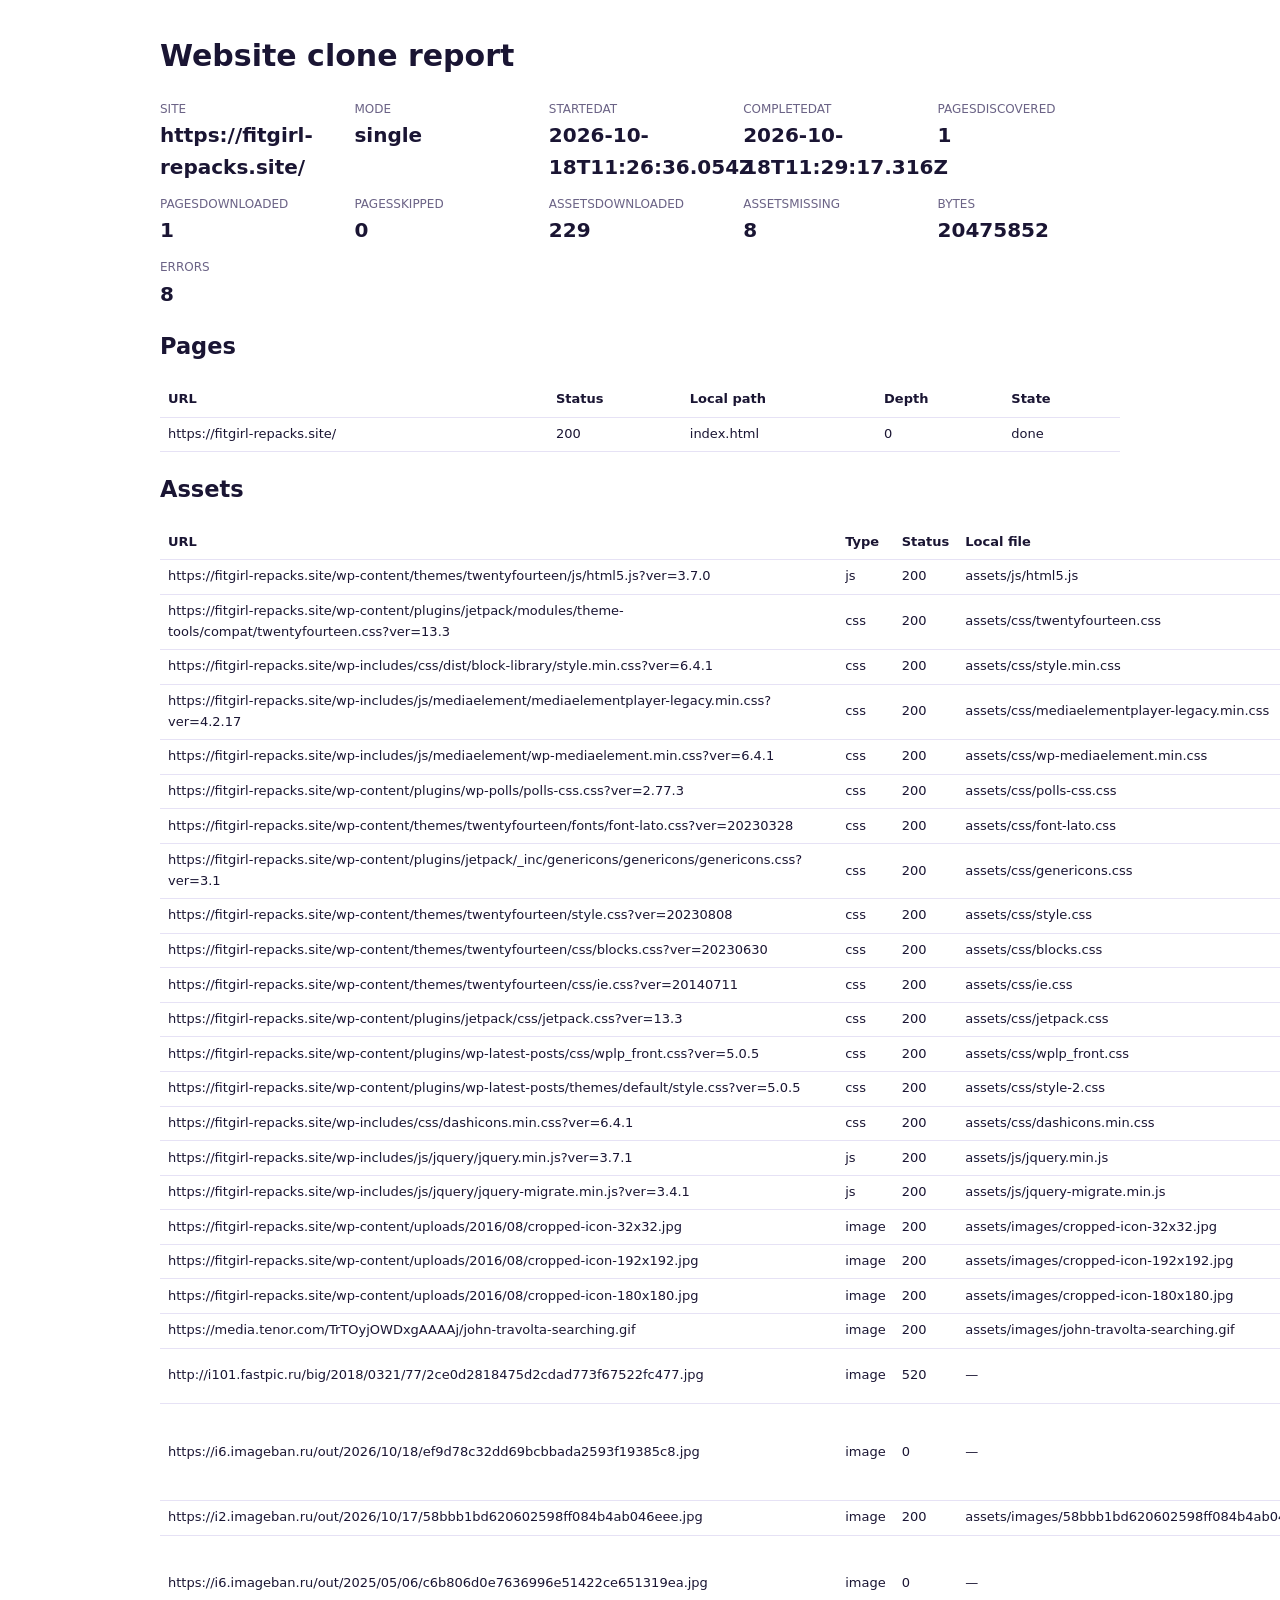
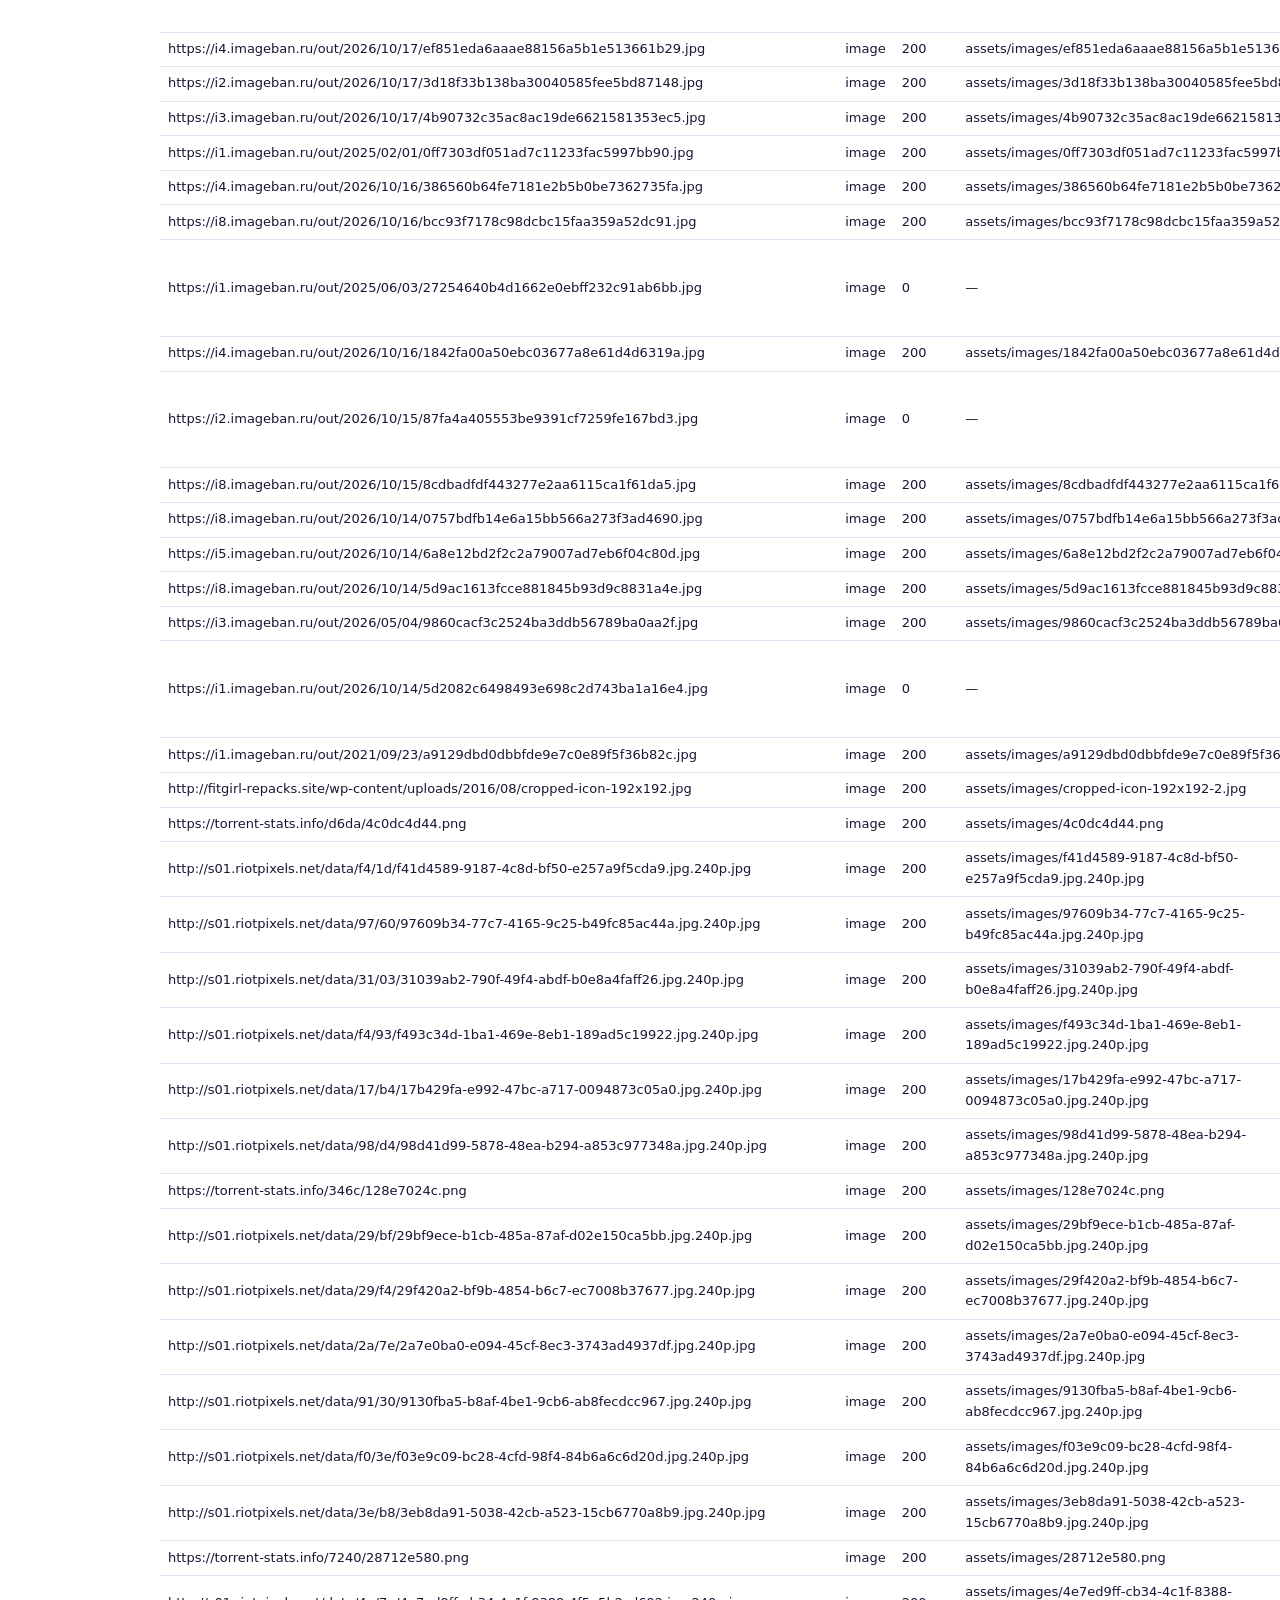
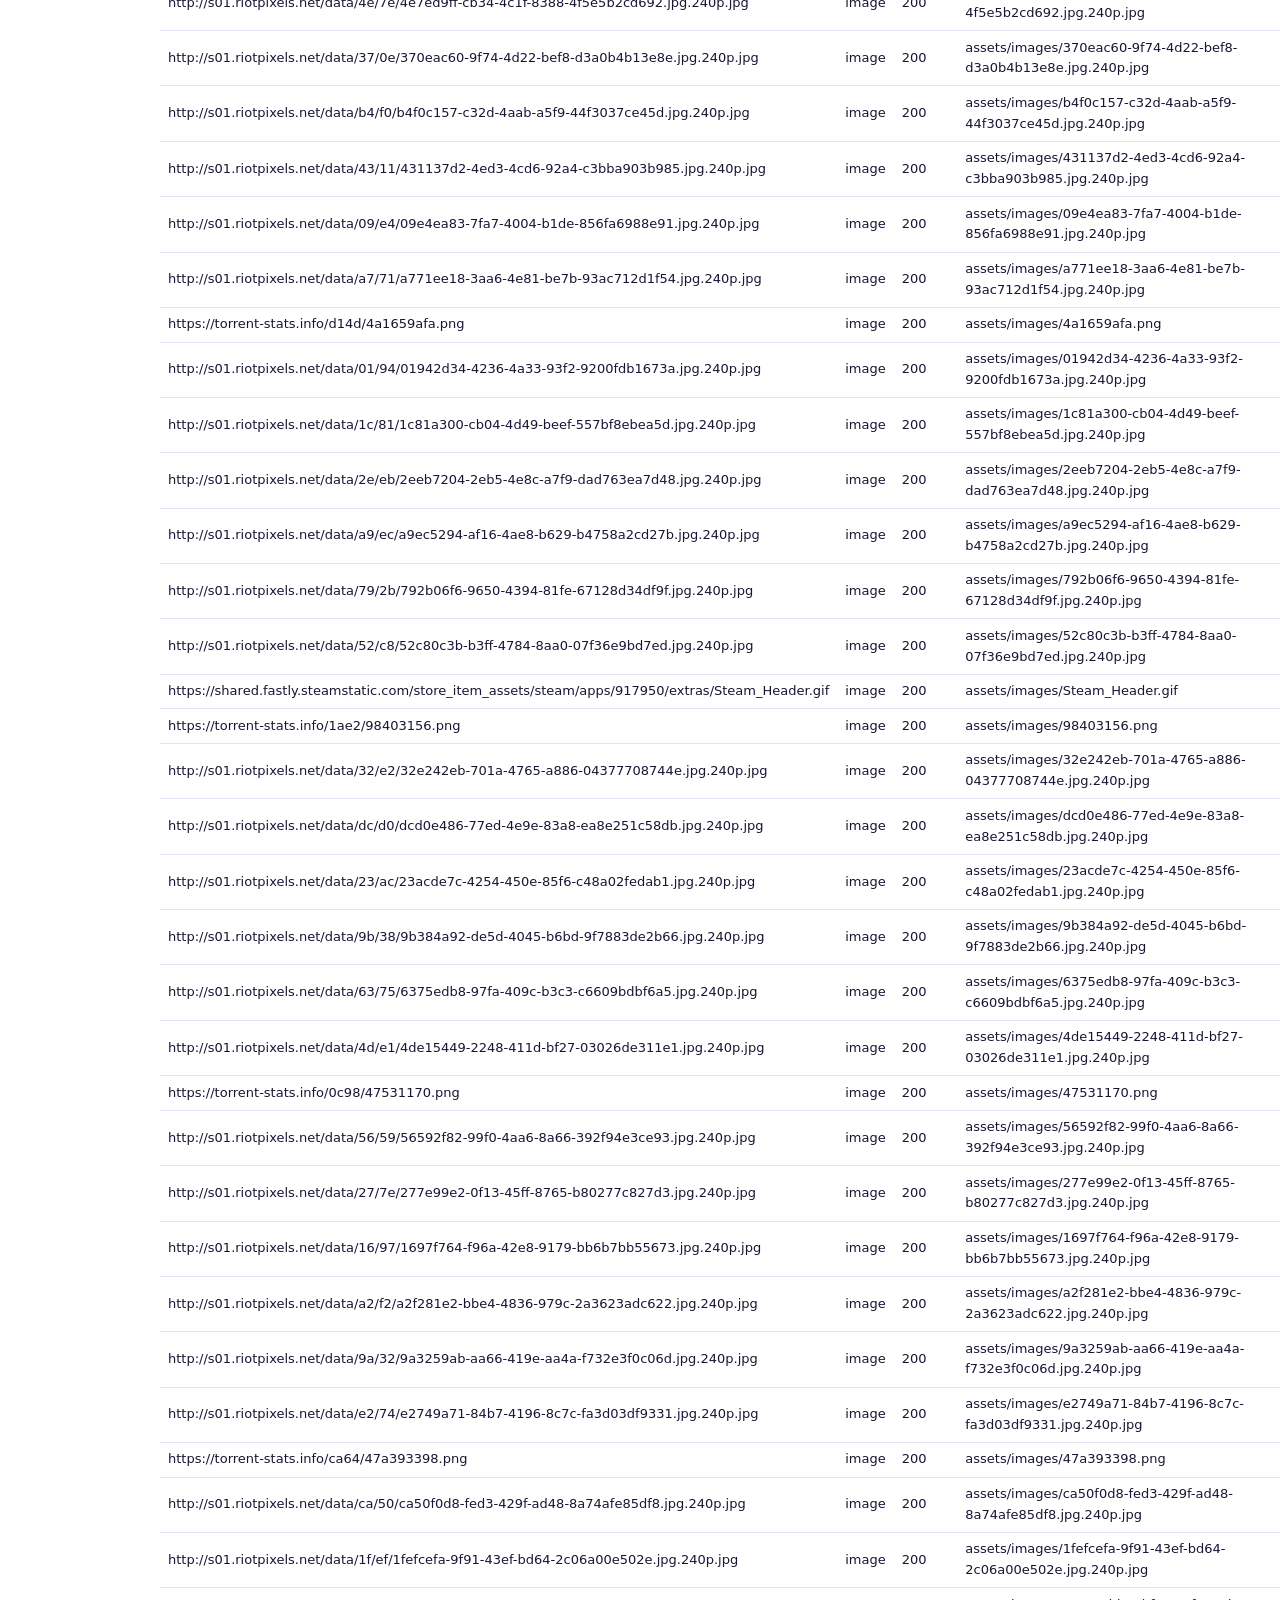
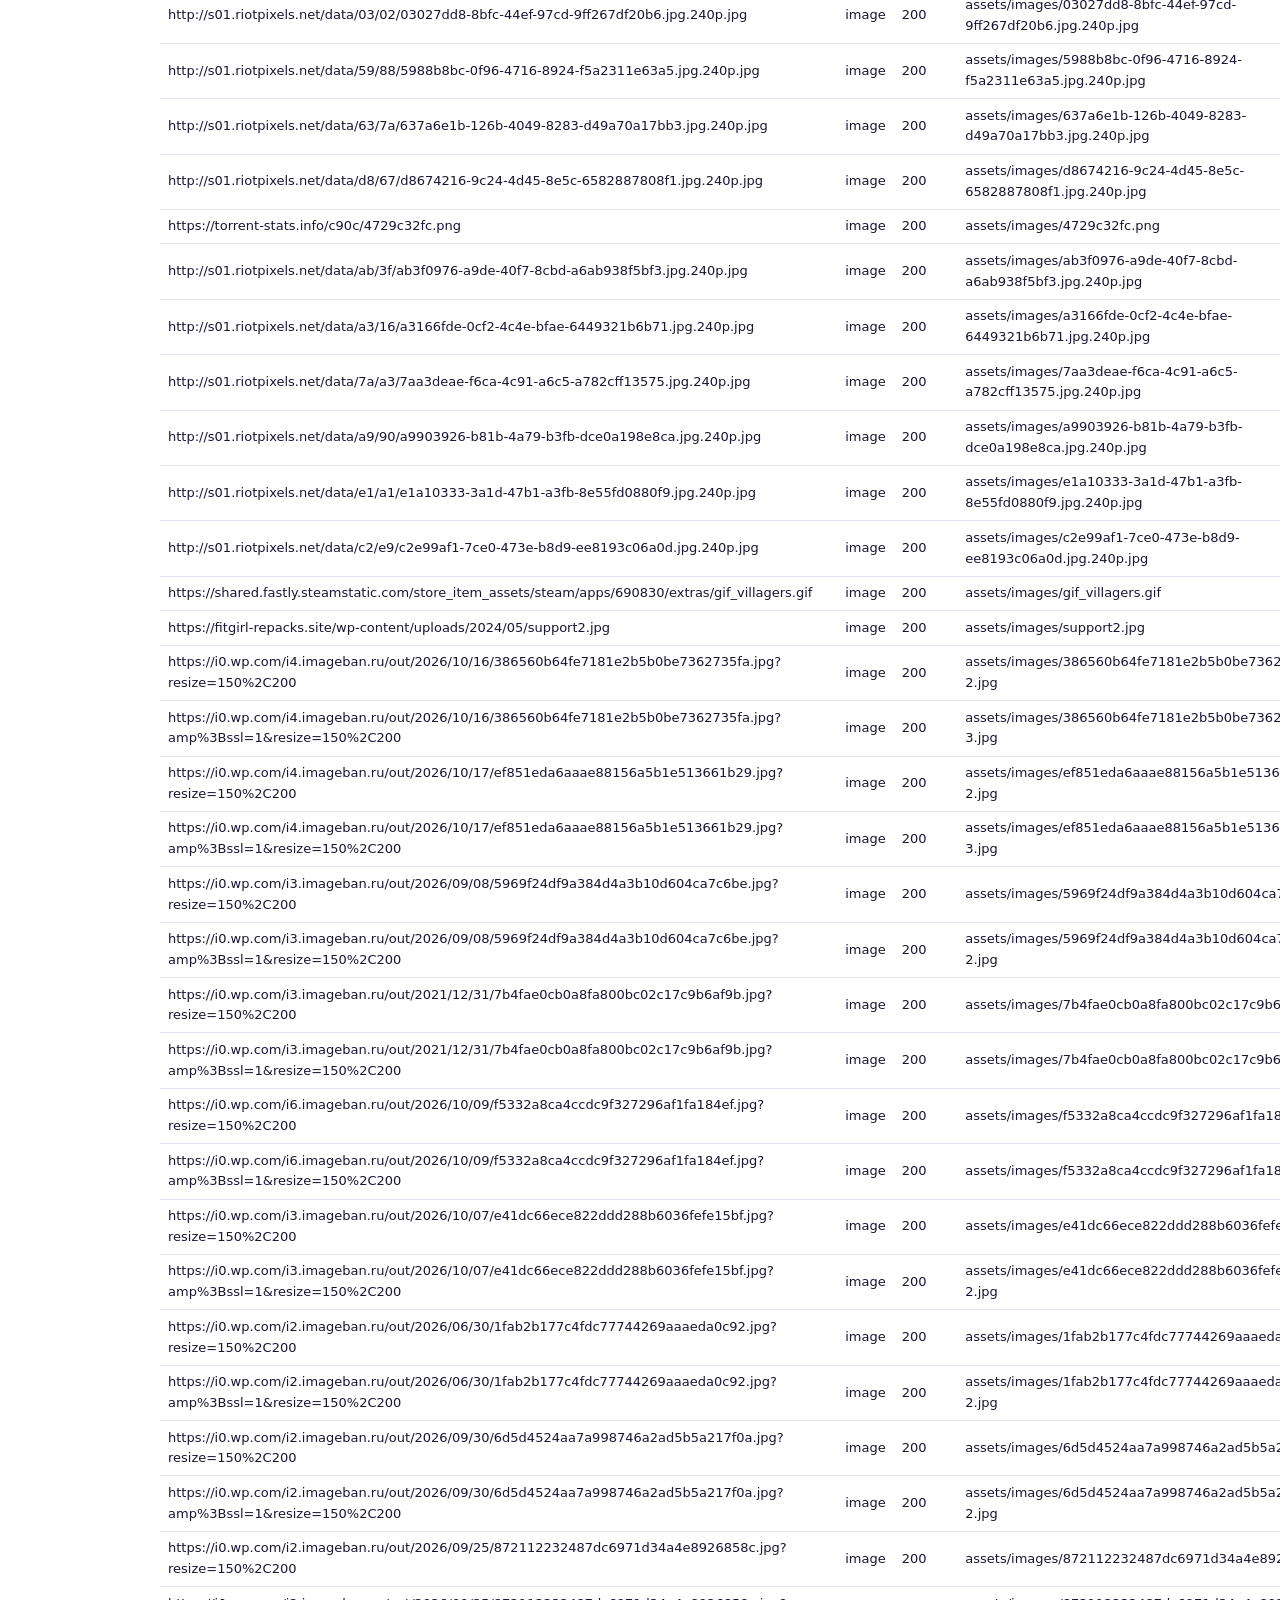
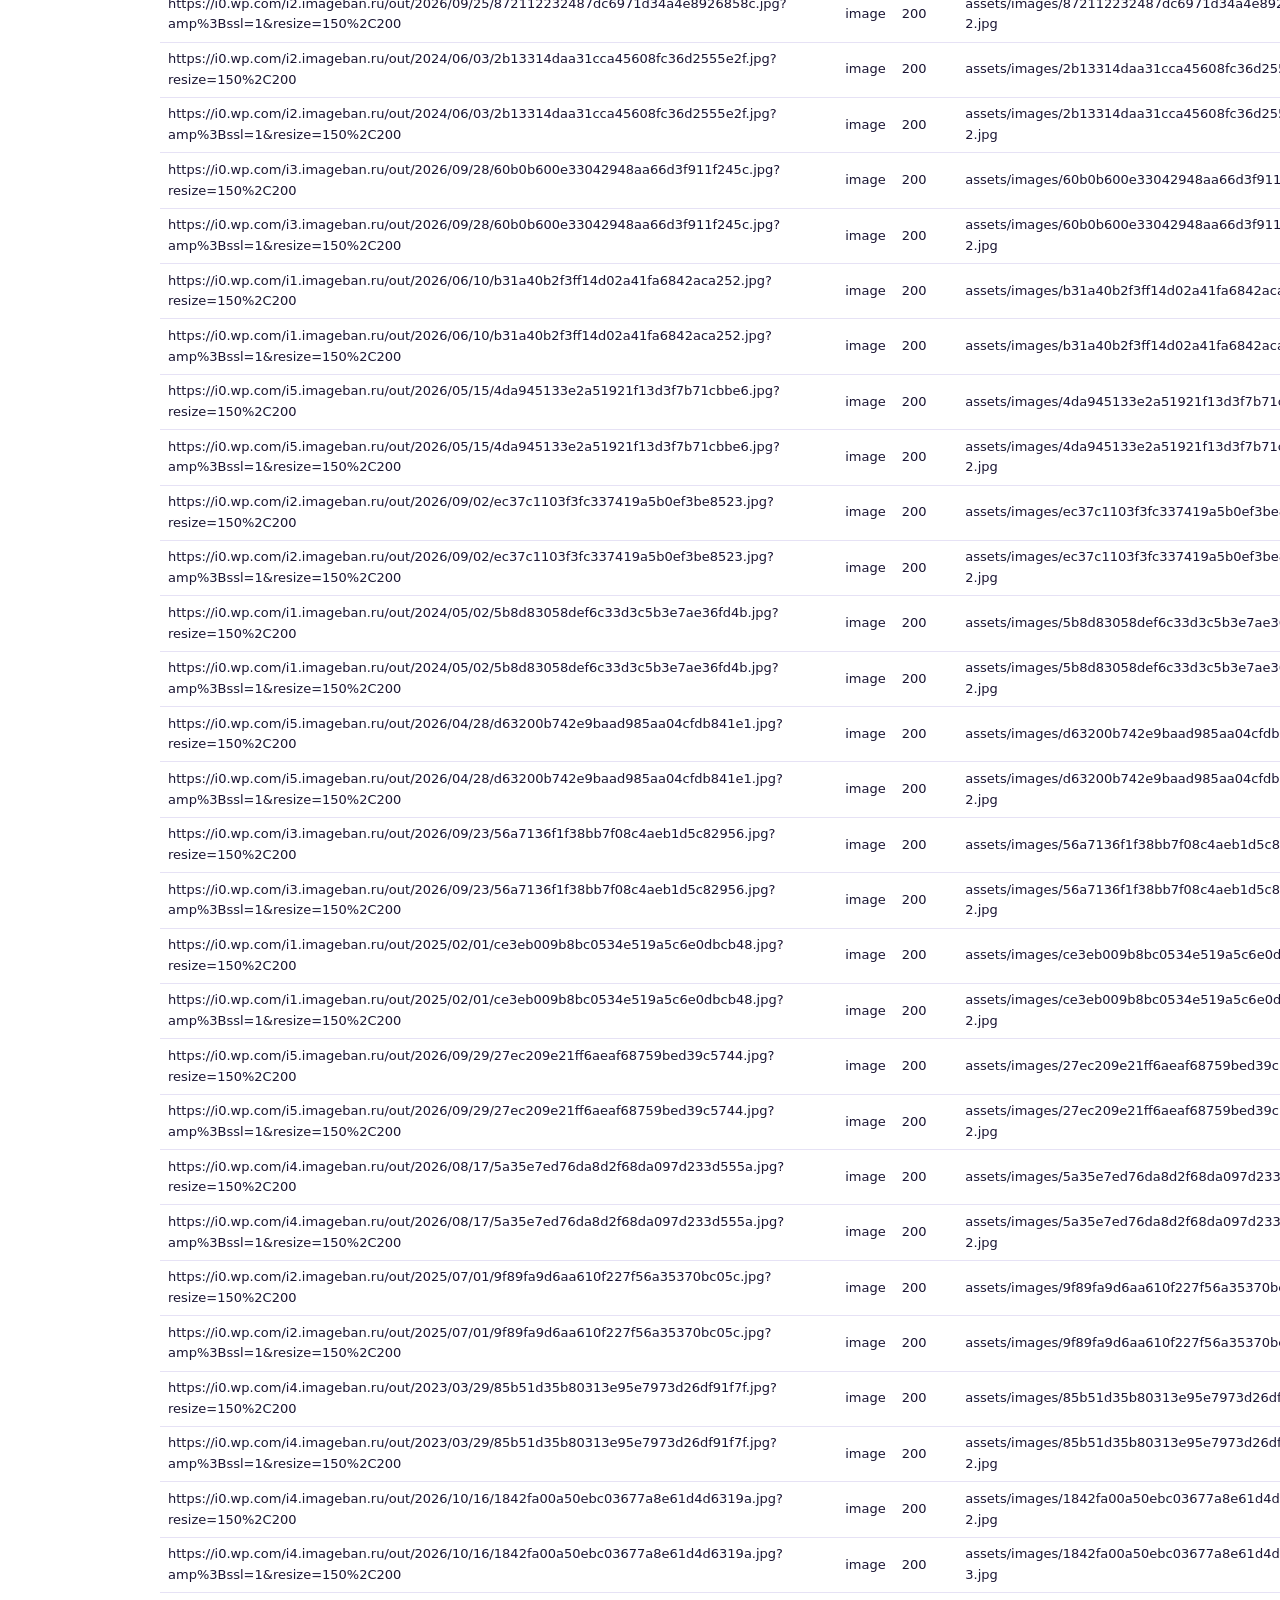
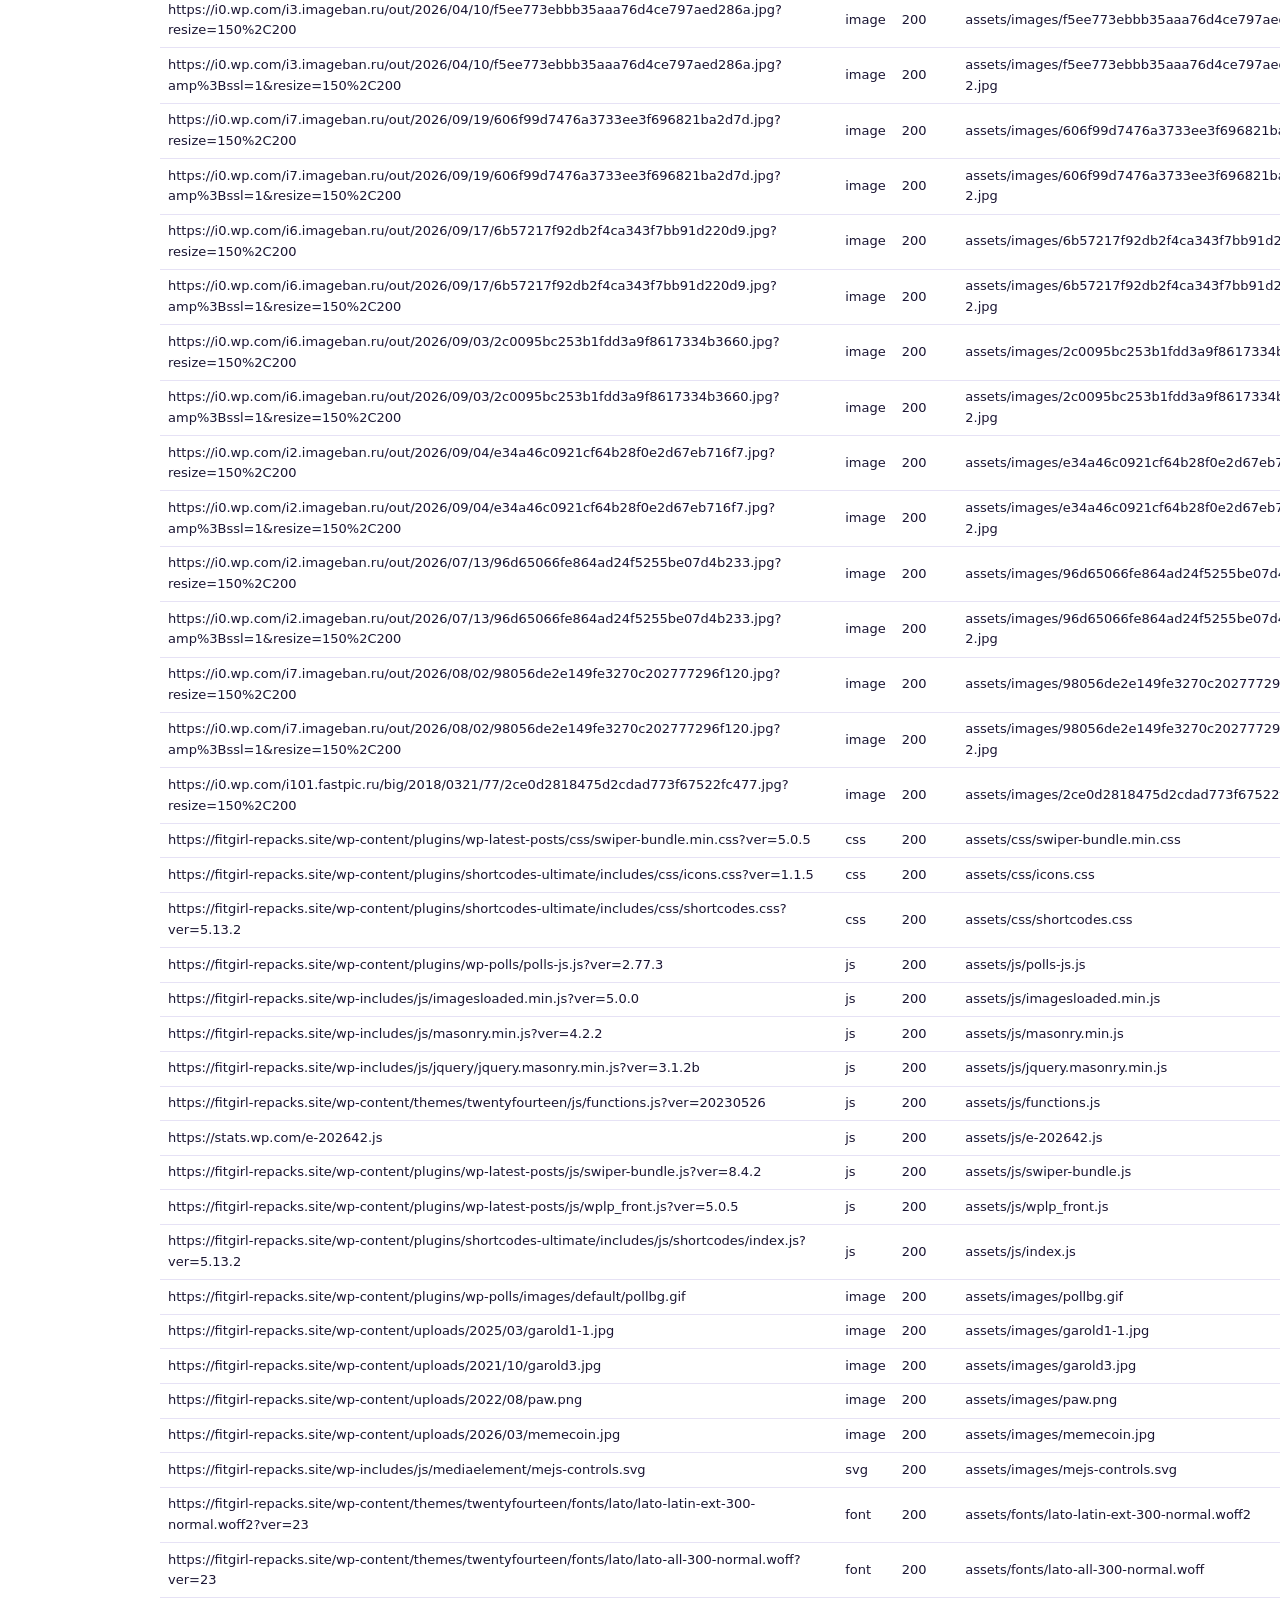
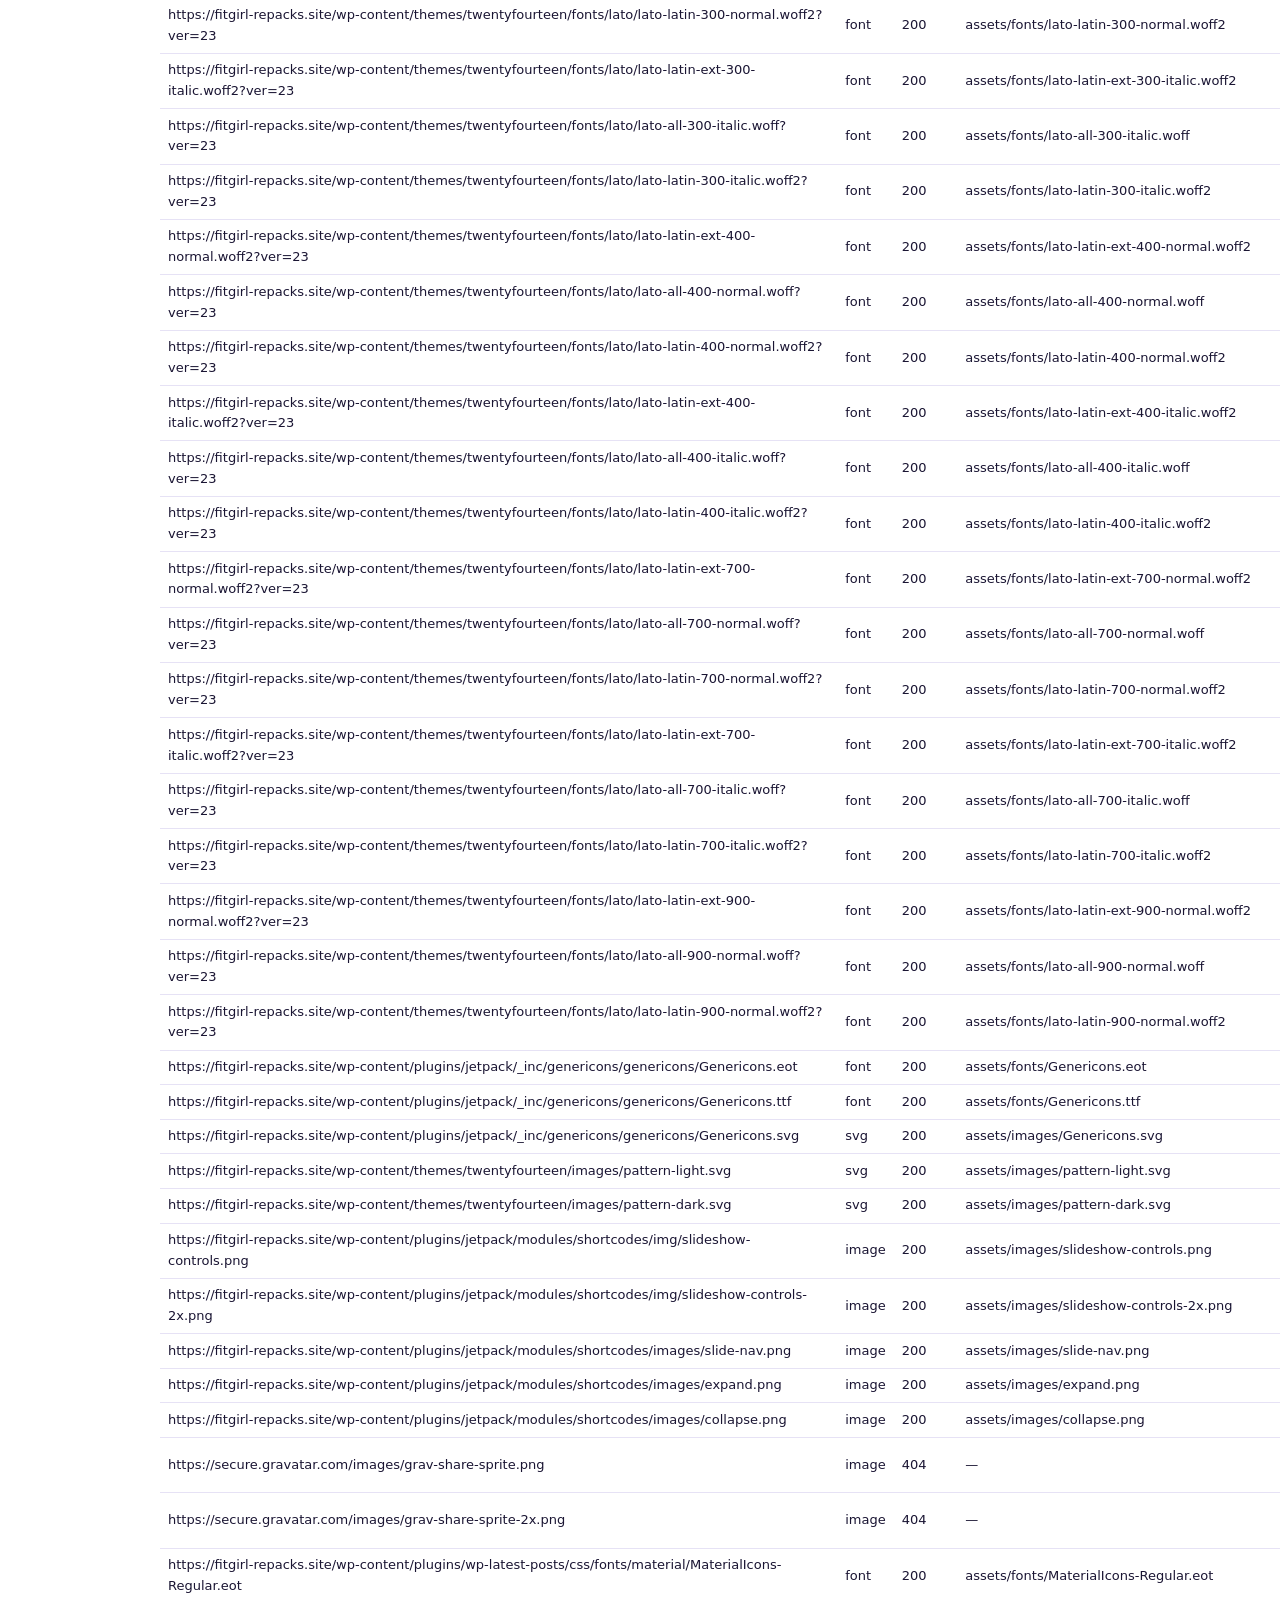
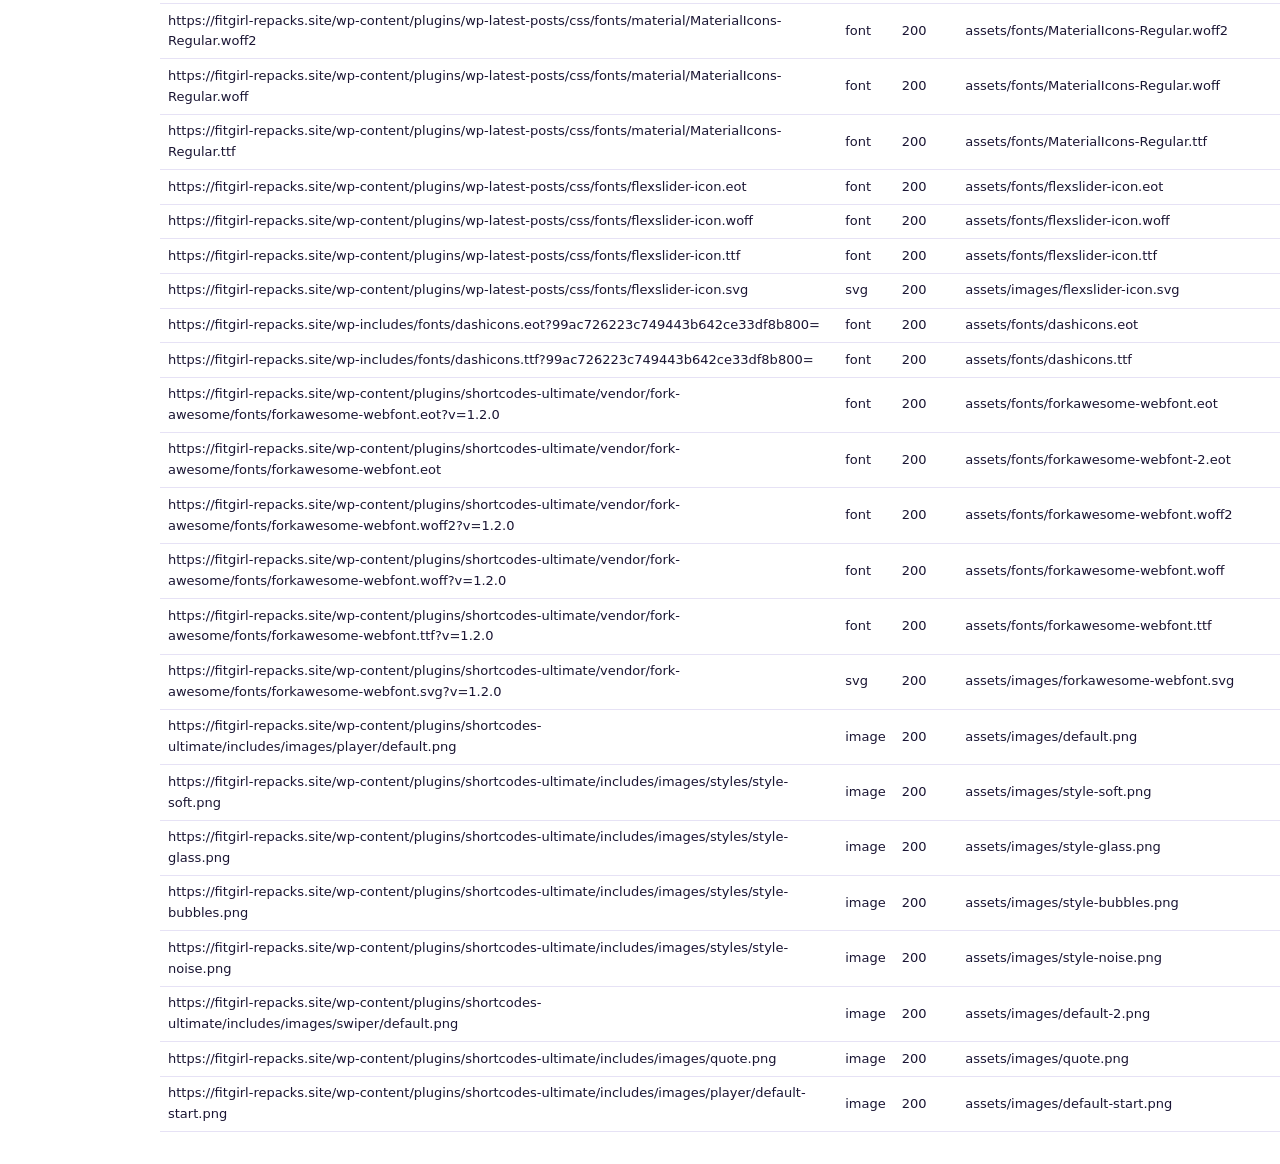
<file: clone-report.html>
<!doctype html><html lang="en"><head><meta charset="utf-8"><title>Clone report</title>
<style>body{font:15px/1.6 system-ui,sans-serif;margin:2rem auto;max-width:60rem;color:#1a1533}
h1,h2{font-weight:700}table{border-collapse:collapse;width:100%;font-size:13px;margin-top:.75rem}
td,th{border-bottom:1px solid #e6e2f5;padding:.4rem .5rem;text-align:left}dl{display:grid;grid-template-columns:repeat(auto-fit,minmax(11rem,1fr));gap:.75rem}
dt{font-size:12px;text-transform:uppercase;color:#6b6386}dd{margin:0;font-size:1.25rem;font-weight:700}</style></head><body>
<h1>Website clone report</h1>
<dl><div><dt>site</dt><dd>https://fitgirl-repacks.site/</dd></div><div><dt>mode</dt><dd>single</dd></div><div><dt>startedAt</dt><dd>2026-10-18T11:26:36.054Z</dd></div><div><dt>completedAt</dt><dd>2026-10-18T11:29:17.316Z</dd></div><div><dt>pagesDiscovered</dt><dd>1</dd></div><div><dt>pagesDownloaded</dt><dd>1</dd></div><div><dt>pagesSkipped</dt><dd>0</dd></div><div><dt>assetsDownloaded</dt><dd>229</dd></div><div><dt>assetsMissing</dt><dd>8</dd></div><div><dt>bytes</dt><dd>20475852</dd></div><div><dt>errors</dt><dd>8</dd></div></dl>
<h2>Pages</h2><table><tr><th>URL</th><th>Status</th><th>Local path</th><th>Depth</th><th>State</th></tr>
<tr><td>https://fitgirl-repacks.site/</td><td>200</td><td>index.html</td><td>0</td><td>done</td></tr></table>
<h2>Assets</h2><table><tr><th>URL</th><th>Type</th><th>Status</th><th>Local file</th><th>Bytes</th><th>State</th></tr>
<tr><td>https://fitgirl-repacks.site/wp-content/themes/twentyfourteen/js/html5.js?ver=3.7.0</td><td>js</td><td>200</td><td>assets/js/html5.js</td><td>2428</td><td>done</td></tr><tr><td>https://fitgirl-repacks.site/wp-content/plugins/jetpack/modules/theme-tools/compat/twentyfourteen.css?ver=13.3</td><td>css</td><td>200</td><td>assets/css/twentyfourteen.css</td><td>7680</td><td>done</td></tr><tr><td>https://fitgirl-repacks.site/wp-includes/css/dist/block-library/style.min.css?ver=6.4.1</td><td>css</td><td>200</td><td>assets/css/style.min.css</td><td>110035</td><td>done</td></tr><tr><td>https://fitgirl-repacks.site/wp-includes/js/mediaelement/mediaelementplayer-legacy.min.css?ver=4.2.17</td><td>css</td><td>200</td><td>assets/css/mediaelementplayer-legacy.min.css</td><td>11256</td><td>done</td></tr><tr><td>https://fitgirl-repacks.site/wp-includes/js/mediaelement/wp-mediaelement.min.css?ver=6.4.1</td><td>css</td><td>200</td><td>assets/css/wp-mediaelement.min.css</td><td>4186</td><td>done</td></tr><tr><td>https://fitgirl-repacks.site/wp-content/plugins/wp-polls/polls-css.css?ver=2.77.3</td><td>css</td><td>200</td><td>assets/css/polls-css.css</td><td>2708</td><td>done</td></tr><tr><td>https://fitgirl-repacks.site/wp-content/themes/twentyfourteen/fonts/font-lato.css?ver=20230328</td><td>css</td><td>200</td><td>assets/css/font-lato.css</td><td>6063</td><td>done</td></tr><tr><td>https://fitgirl-repacks.site/wp-content/plugins/jetpack/_inc/genericons/genericons/genericons.css?ver=3.1</td><td>css</td><td>200</td><td>assets/css/genericons.css</td><td>28266</td><td>done</td></tr><tr><td>https://fitgirl-repacks.site/wp-content/themes/twentyfourteen/style.css?ver=20230808</td><td>css</td><td>200</td><td>assets/css/style.css</td><td>82689</td><td>done</td></tr><tr><td>https://fitgirl-repacks.site/wp-content/themes/twentyfourteen/css/blocks.css?ver=20230630</td><td>css</td><td>200</td><td>assets/css/blocks.css</td><td>8435</td><td>done</td></tr><tr><td>https://fitgirl-repacks.site/wp-content/themes/twentyfourteen/css/ie.css?ver=20140711</td><td>css</td><td>200</td><td>assets/css/ie.css</td><td>24683</td><td>done</td></tr><tr><td>https://fitgirl-repacks.site/wp-content/plugins/jetpack/css/jetpack.css?ver=13.3</td><td>css</td><td>200</td><td>assets/css/jetpack.css</td><td>107794</td><td>done</td></tr><tr><td>https://fitgirl-repacks.site/wp-content/plugins/wp-latest-posts/css/wplp_front.css?ver=5.0.5</td><td>css</td><td>200</td><td>assets/css/wplp_front.css</td><td>14148</td><td>done</td></tr><tr><td>https://fitgirl-repacks.site/wp-content/plugins/wp-latest-posts/themes/default/style.css?ver=5.0.5</td><td>css</td><td>200</td><td>assets/css/style-2.css</td><td>2183</td><td>done</td></tr><tr><td>https://fitgirl-repacks.site/wp-includes/css/dashicons.min.css?ver=6.4.1</td><td>css</td><td>200</td><td>assets/css/dashicons.min.css</td><td>59016</td><td>done</td></tr><tr><td>https://fitgirl-repacks.site/wp-includes/js/jquery/jquery.min.js?ver=3.7.1</td><td>js</td><td>200</td><td>assets/js/jquery.min.js</td><td>87553</td><td>done</td></tr><tr><td>https://fitgirl-repacks.site/wp-includes/js/jquery/jquery-migrate.min.js?ver=3.4.1</td><td>js</td><td>200</td><td>assets/js/jquery-migrate.min.js</td><td>13577</td><td>done</td></tr><tr><td>https://fitgirl-repacks.site/wp-content/uploads/2016/08/cropped-icon-32x32.jpg</td><td>image</td><td>200</td><td>assets/images/cropped-icon-32x32.jpg</td><td>1104</td><td>done</td></tr><tr><td>https://fitgirl-repacks.site/wp-content/uploads/2016/08/cropped-icon-192x192.jpg</td><td>image</td><td>200</td><td>assets/images/cropped-icon-192x192.jpg</td><td>6885</td><td>done</td></tr><tr><td>https://fitgirl-repacks.site/wp-content/uploads/2016/08/cropped-icon-180x180.jpg</td><td>image</td><td>200</td><td>assets/images/cropped-icon-180x180.jpg</td><td>6588</td><td>done</td></tr><tr><td>https://media.tenor.com/TrTOyjOWDxgAAAAj/john-travolta-searching.gif</td><td>image</td><td>200</td><td>assets/images/john-travolta-searching.gif</td><td>462675</td><td>done</td></tr><tr><td>http://i101.fastpic.ru/big/2018/0321/77/2ce0d2818475d2cdad773f67522fc477.jpg</td><td>image</td><td>520</td><td>—</td><td>0</td><td>failed — HTTP 520</td></tr><tr><td>https://i6.imageban.ru/out/2026/10/18/ef9d78c32dd69bcbbada2593f19385c8.jpg</td><td>image</td><td>0</td><td>—</td><td>0</td><td>failed — Network connection lost.</td></tr><tr><td>https://i2.imageban.ru/out/2026/10/17/58bbb1bd620602598ff084b4ab046eee.jpg</td><td>image</td><td>200</td><td>assets/images/58bbb1bd620602598ff084b4ab046eee.jpg</td><td>56474</td><td>done</td></tr><tr><td>https://i6.imageban.ru/out/2025/05/06/c6b806d0e7636996e51422ce651319ea.jpg</td><td>image</td><td>0</td><td>—</td><td>0</td><td>failed — Network connection lost.</td></tr><tr><td>https://i4.imageban.ru/out/2026/10/17/ef851eda6aaae88156a5b1e513661b29.jpg</td><td>image</td><td>200</td><td>assets/images/ef851eda6aaae88156a5b1e513661b29.jpg</td><td>74744</td><td>done</td></tr><tr><td>https://i2.imageban.ru/out/2026/10/17/3d18f33b138ba30040585fee5bd87148.jpg</td><td>image</td><td>200</td><td>assets/images/3d18f33b138ba30040585fee5bd87148.jpg</td><td>82233</td><td>done</td></tr><tr><td>https://i3.imageban.ru/out/2026/10/17/4b90732c35ac8ac19de6621581353ec5.jpg</td><td>image</td><td>200</td><td>assets/images/4b90732c35ac8ac19de6621581353ec5.jpg</td><td>81294</td><td>done</td></tr><tr><td>https://i1.imageban.ru/out/2025/02/01/0ff7303df051ad7c11233fac5997bb90.jpg</td><td>image</td><td>200</td><td>assets/images/0ff7303df051ad7c11233fac5997bb90.jpg</td><td>87619</td><td>done</td></tr><tr><td>https://i4.imageban.ru/out/2026/10/16/386560b64fe7181e2b5b0be7362735fa.jpg</td><td>image</td><td>200</td><td>assets/images/386560b64fe7181e2b5b0be7362735fa.jpg</td><td>138204</td><td>done</td></tr><tr><td>https://i8.imageban.ru/out/2026/10/16/bcc93f7178c98dcbc15faa359a52dc91.jpg</td><td>image</td><td>200</td><td>assets/images/bcc93f7178c98dcbc15faa359a52dc91.jpg</td><td>86687</td><td>done</td></tr><tr><td>https://i1.imageban.ru/out/2025/06/03/27254640b4d1662e0ebff232c91ab6bb.jpg</td><td>image</td><td>0</td><td>—</td><td>0</td><td>failed — Network connection lost.</td></tr><tr><td>https://i4.imageban.ru/out/2026/10/16/1842fa00a50ebc03677a8e61d4d6319a.jpg</td><td>image</td><td>200</td><td>assets/images/1842fa00a50ebc03677a8e61d4d6319a.jpg</td><td>141815</td><td>done</td></tr><tr><td>https://i2.imageban.ru/out/2026/10/15/87fa4a405553be9391cf7259fe167bd3.jpg</td><td>image</td><td>0</td><td>—</td><td>0</td><td>failed — Network connection lost.</td></tr><tr><td>https://i8.imageban.ru/out/2026/10/15/8cdbadfdf443277e2aa6115ca1f61da5.jpg</td><td>image</td><td>200</td><td>assets/images/8cdbadfdf443277e2aa6115ca1f61da5.jpg</td><td>78324</td><td>done</td></tr><tr><td>https://i8.imageban.ru/out/2026/10/14/0757bdfb14e6a15bb566a273f3ad4690.jpg</td><td>image</td><td>200</td><td>assets/images/0757bdfb14e6a15bb566a273f3ad4690.jpg</td><td>66403</td><td>done</td></tr><tr><td>https://i5.imageban.ru/out/2026/10/14/6a8e12bd2f2c2a79007ad7eb6f04c80d.jpg</td><td>image</td><td>200</td><td>assets/images/6a8e12bd2f2c2a79007ad7eb6f04c80d.jpg</td><td>52359</td><td>done</td></tr><tr><td>https://i8.imageban.ru/out/2026/10/14/5d9ac1613fcce881845b93d9c8831a4e.jpg</td><td>image</td><td>200</td><td>assets/images/5d9ac1613fcce881845b93d9c8831a4e.jpg</td><td>83174</td><td>done</td></tr><tr><td>https://i3.imageban.ru/out/2026/05/04/9860cacf3c2524ba3ddb56789ba0aa2f.jpg</td><td>image</td><td>200</td><td>assets/images/9860cacf3c2524ba3ddb56789ba0aa2f.jpg</td><td>81192</td><td>done</td></tr><tr><td>https://i1.imageban.ru/out/2026/10/14/5d2082c6498493e698c2d743ba1a16e4.jpg</td><td>image</td><td>0</td><td>—</td><td>0</td><td>failed — Network connection lost.</td></tr><tr><td>https://i1.imageban.ru/out/2021/09/23/a9129dbd0dbbfde9e7c0e89f5f36b82c.jpg</td><td>image</td><td>200</td><td>assets/images/a9129dbd0dbbfde9e7c0e89f5f36b82c.jpg</td><td>100594</td><td>done</td></tr><tr><td>http://fitgirl-repacks.site/wp-content/uploads/2016/08/cropped-icon-192x192.jpg</td><td>image</td><td>200</td><td>assets/images/cropped-icon-192x192-2.jpg</td><td>6885</td><td>done</td></tr><tr><td>https://torrent-stats.info/d6da/4c0dc4d44.png</td><td>image</td><td>200</td><td>assets/images/4c0dc4d44.png</td><td>8225</td><td>done</td></tr><tr><td>http://s01.riotpixels.net/data/f4/1d/f41d4589-9187-4c8d-bf50-e257a9f5cda9.jpg.240p.jpg</td><td>image</td><td>200</td><td>assets/images/f41d4589-9187-4c8d-bf50-e257a9f5cda9.jpg.240p.jpg</td><td>16992</td><td>done</td></tr><tr><td>http://s01.riotpixels.net/data/97/60/97609b34-77c7-4165-9c25-b49fc85ac44a.jpg.240p.jpg</td><td>image</td><td>200</td><td>assets/images/97609b34-77c7-4165-9c25-b49fc85ac44a.jpg.240p.jpg</td><td>16069</td><td>done</td></tr><tr><td>http://s01.riotpixels.net/data/31/03/31039ab2-790f-49f4-abdf-b0e8a4faff26.jpg.240p.jpg</td><td>image</td><td>200</td><td>assets/images/31039ab2-790f-49f4-abdf-b0e8a4faff26.jpg.240p.jpg</td><td>20403</td><td>done</td></tr><tr><td>http://s01.riotpixels.net/data/f4/93/f493c34d-1ba1-469e-8eb1-189ad5c19922.jpg.240p.jpg</td><td>image</td><td>200</td><td>assets/images/f493c34d-1ba1-469e-8eb1-189ad5c19922.jpg.240p.jpg</td><td>22401</td><td>done</td></tr><tr><td>http://s01.riotpixels.net/data/17/b4/17b429fa-e992-47bc-a717-0094873c05a0.jpg.240p.jpg</td><td>image</td><td>200</td><td>assets/images/17b429fa-e992-47bc-a717-0094873c05a0.jpg.240p.jpg</td><td>16716</td><td>done</td></tr><tr><td>http://s01.riotpixels.net/data/98/d4/98d41d99-5878-48ea-b294-a853c977348a.jpg.240p.jpg</td><td>image</td><td>200</td><td>assets/images/98d41d99-5878-48ea-b294-a853c977348a.jpg.240p.jpg</td><td>17003</td><td>done</td></tr><tr><td>https://torrent-stats.info/346c/128e7024c.png</td><td>image</td><td>200</td><td>assets/images/128e7024c.png</td><td>8062</td><td>done</td></tr><tr><td>http://s01.riotpixels.net/data/29/bf/29bf9ece-b1cb-485a-87af-d02e150ca5bb.jpg.240p.jpg</td><td>image</td><td>200</td><td>assets/images/29bf9ece-b1cb-485a-87af-d02e150ca5bb.jpg.240p.jpg</td><td>19414</td><td>done</td></tr><tr><td>http://s01.riotpixels.net/data/29/f4/29f420a2-bf9b-4854-b6c7-ec7008b37677.jpg.240p.jpg</td><td>image</td><td>200</td><td>assets/images/29f420a2-bf9b-4854-b6c7-ec7008b37677.jpg.240p.jpg</td><td>19514</td><td>done</td></tr><tr><td>http://s01.riotpixels.net/data/2a/7e/2a7e0ba0-e094-45cf-8ec3-3743ad4937df.jpg.240p.jpg</td><td>image</td><td>200</td><td>assets/images/2a7e0ba0-e094-45cf-8ec3-3743ad4937df.jpg.240p.jpg</td><td>21697</td><td>done</td></tr><tr><td>http://s01.riotpixels.net/data/91/30/9130fba5-b8af-4be1-9cb6-ab8fecdcc967.jpg.240p.jpg</td><td>image</td><td>200</td><td>assets/images/9130fba5-b8af-4be1-9cb6-ab8fecdcc967.jpg.240p.jpg</td><td>21319</td><td>done</td></tr><tr><td>http://s01.riotpixels.net/data/f0/3e/f03e9c09-bc28-4cfd-98f4-84b6a6c6d20d.jpg.240p.jpg</td><td>image</td><td>200</td><td>assets/images/f03e9c09-bc28-4cfd-98f4-84b6a6c6d20d.jpg.240p.jpg</td><td>17837</td><td>done</td></tr><tr><td>http://s01.riotpixels.net/data/3e/b8/3eb8da91-5038-42cb-a523-15cb6770a8b9.jpg.240p.jpg</td><td>image</td><td>200</td><td>assets/images/3eb8da91-5038-42cb-a523-15cb6770a8b9.jpg.240p.jpg</td><td>18564</td><td>done</td></tr><tr><td>https://torrent-stats.info/7240/28712e580.png</td><td>image</td><td>200</td><td>assets/images/28712e580.png</td><td>8182</td><td>done</td></tr><tr><td>http://s01.riotpixels.net/data/4e/7e/4e7ed9ff-cb34-4c1f-8388-4f5e5b2cd692.jpg.240p.jpg</td><td>image</td><td>200</td><td>assets/images/4e7ed9ff-cb34-4c1f-8388-4f5e5b2cd692.jpg.240p.jpg</td><td>17730</td><td>done</td></tr><tr><td>http://s01.riotpixels.net/data/37/0e/370eac60-9f74-4d22-bef8-d3a0b4b13e8e.jpg.240p.jpg</td><td>image</td><td>200</td><td>assets/images/370eac60-9f74-4d22-bef8-d3a0b4b13e8e.jpg.240p.jpg</td><td>15095</td><td>done</td></tr><tr><td>http://s01.riotpixels.net/data/b4/f0/b4f0c157-c32d-4aab-a5f9-44f3037ce45d.jpg.240p.jpg</td><td>image</td><td>200</td><td>assets/images/b4f0c157-c32d-4aab-a5f9-44f3037ce45d.jpg.240p.jpg</td><td>14822</td><td>done</td></tr><tr><td>http://s01.riotpixels.net/data/43/11/431137d2-4ed3-4cd6-92a4-c3bba903b985.jpg.240p.jpg</td><td>image</td><td>200</td><td>assets/images/431137d2-4ed3-4cd6-92a4-c3bba903b985.jpg.240p.jpg</td><td>16226</td><td>done</td></tr><tr><td>http://s01.riotpixels.net/data/09/e4/09e4ea83-7fa7-4004-b1de-856fa6988e91.jpg.240p.jpg</td><td>image</td><td>200</td><td>assets/images/09e4ea83-7fa7-4004-b1de-856fa6988e91.jpg.240p.jpg</td><td>17868</td><td>done</td></tr><tr><td>http://s01.riotpixels.net/data/a7/71/a771ee18-3aa6-4e81-be7b-93ac712d1f54.jpg.240p.jpg</td><td>image</td><td>200</td><td>assets/images/a771ee18-3aa6-4e81-be7b-93ac712d1f54.jpg.240p.jpg</td><td>9807</td><td>done</td></tr><tr><td>https://torrent-stats.info/d14d/4a1659afa.png</td><td>image</td><td>200</td><td>assets/images/4a1659afa.png</td><td>7539</td><td>done</td></tr><tr><td>http://s01.riotpixels.net/data/01/94/01942d34-4236-4a33-93f2-9200fdb1673a.jpg.240p.jpg</td><td>image</td><td>200</td><td>assets/images/01942d34-4236-4a33-93f2-9200fdb1673a.jpg.240p.jpg</td><td>21792</td><td>done</td></tr><tr><td>http://s01.riotpixels.net/data/1c/81/1c81a300-cb04-4d49-beef-557bf8ebea5d.jpg.240p.jpg</td><td>image</td><td>200</td><td>assets/images/1c81a300-cb04-4d49-beef-557bf8ebea5d.jpg.240p.jpg</td><td>20242</td><td>done</td></tr><tr><td>http://s01.riotpixels.net/data/2e/eb/2eeb7204-2eb5-4e8c-a7f9-dad763ea7d48.jpg.240p.jpg</td><td>image</td><td>200</td><td>assets/images/2eeb7204-2eb5-4e8c-a7f9-dad763ea7d48.jpg.240p.jpg</td><td>22885</td><td>done</td></tr><tr><td>http://s01.riotpixels.net/data/a9/ec/a9ec5294-af16-4ae8-b629-b4758a2cd27b.jpg.240p.jpg</td><td>image</td><td>200</td><td>assets/images/a9ec5294-af16-4ae8-b629-b4758a2cd27b.jpg.240p.jpg</td><td>21303</td><td>done</td></tr><tr><td>http://s01.riotpixels.net/data/79/2b/792b06f6-9650-4394-81fe-67128d34df9f.jpg.240p.jpg</td><td>image</td><td>200</td><td>assets/images/792b06f6-9650-4394-81fe-67128d34df9f.jpg.240p.jpg</td><td>16316</td><td>done</td></tr><tr><td>http://s01.riotpixels.net/data/52/c8/52c80c3b-b3ff-4784-8aa0-07f36e9bd7ed.jpg.240p.jpg</td><td>image</td><td>200</td><td>assets/images/52c80c3b-b3ff-4784-8aa0-07f36e9bd7ed.jpg.240p.jpg</td><td>18282</td><td>done</td></tr><tr><td>https://shared.fastly.steamstatic.com/store_item_assets/steam/apps/917950/extras/Steam_Header.gif</td><td>image</td><td>200</td><td>assets/images/Steam_Header.gif</td><td>6417162</td><td>done</td></tr><tr><td>https://torrent-stats.info/1ae2/98403156.png</td><td>image</td><td>200</td><td>assets/images/98403156.png</td><td>8194</td><td>done</td></tr><tr><td>http://s01.riotpixels.net/data/32/e2/32e242eb-701a-4765-a886-04377708744e.jpg.240p.jpg</td><td>image</td><td>200</td><td>assets/images/32e242eb-701a-4765-a886-04377708744e.jpg.240p.jpg</td><td>12772</td><td>done</td></tr><tr><td>http://s01.riotpixels.net/data/dc/d0/dcd0e486-77ed-4e9e-83a8-ea8e251c58db.jpg.240p.jpg</td><td>image</td><td>200</td><td>assets/images/dcd0e486-77ed-4e9e-83a8-ea8e251c58db.jpg.240p.jpg</td><td>15508</td><td>done</td></tr><tr><td>http://s01.riotpixels.net/data/23/ac/23acde7c-4254-450e-85f6-c48a02fedab1.jpg.240p.jpg</td><td>image</td><td>200</td><td>assets/images/23acde7c-4254-450e-85f6-c48a02fedab1.jpg.240p.jpg</td><td>16274</td><td>done</td></tr><tr><td>http://s01.riotpixels.net/data/9b/38/9b384a92-de5d-4045-b6bd-9f7883de2b66.jpg.240p.jpg</td><td>image</td><td>200</td><td>assets/images/9b384a92-de5d-4045-b6bd-9f7883de2b66.jpg.240p.jpg</td><td>17179</td><td>done</td></tr><tr><td>http://s01.riotpixels.net/data/63/75/6375edb8-97fa-409c-b3c3-c6609bdbf6a5.jpg.240p.jpg</td><td>image</td><td>200</td><td>assets/images/6375edb8-97fa-409c-b3c3-c6609bdbf6a5.jpg.240p.jpg</td><td>17305</td><td>done</td></tr><tr><td>http://s01.riotpixels.net/data/4d/e1/4de15449-2248-411d-bf27-03026de311e1.jpg.240p.jpg</td><td>image</td><td>200</td><td>assets/images/4de15449-2248-411d-bf27-03026de311e1.jpg.240p.jpg</td><td>9854</td><td>done</td></tr><tr><td>https://torrent-stats.info/0c98/47531170.png</td><td>image</td><td>200</td><td>assets/images/47531170.png</td><td>7801</td><td>done</td></tr><tr><td>http://s01.riotpixels.net/data/56/59/56592f82-99f0-4aa6-8a66-392f94e3ce93.jpg.240p.jpg</td><td>image</td><td>200</td><td>assets/images/56592f82-99f0-4aa6-8a66-392f94e3ce93.jpg.240p.jpg</td><td>19310</td><td>done</td></tr><tr><td>http://s01.riotpixels.net/data/27/7e/277e99e2-0f13-45ff-8765-b80277c827d3.jpg.240p.jpg</td><td>image</td><td>200</td><td>assets/images/277e99e2-0f13-45ff-8765-b80277c827d3.jpg.240p.jpg</td><td>20421</td><td>done</td></tr><tr><td>http://s01.riotpixels.net/data/16/97/1697f764-f96a-42e8-9179-bb6b7bb55673.jpg.240p.jpg</td><td>image</td><td>200</td><td>assets/images/1697f764-f96a-42e8-9179-bb6b7bb55673.jpg.240p.jpg</td><td>22002</td><td>done</td></tr><tr><td>http://s01.riotpixels.net/data/a2/f2/a2f281e2-bbe4-4836-979c-2a3623adc622.jpg.240p.jpg</td><td>image</td><td>200</td><td>assets/images/a2f281e2-bbe4-4836-979c-2a3623adc622.jpg.240p.jpg</td><td>26912</td><td>done</td></tr><tr><td>http://s01.riotpixels.net/data/9a/32/9a3259ab-aa66-419e-aa4a-f732e3f0c06d.jpg.240p.jpg</td><td>image</td><td>200</td><td>assets/images/9a3259ab-aa66-419e-aa4a-f732e3f0c06d.jpg.240p.jpg</td><td>17671</td><td>done</td></tr><tr><td>http://s01.riotpixels.net/data/e2/74/e2749a71-84b7-4196-8c7c-fa3d03df9331.jpg.240p.jpg</td><td>image</td><td>200</td><td>assets/images/e2749a71-84b7-4196-8c7c-fa3d03df9331.jpg.240p.jpg</td><td>14011</td><td>done</td></tr><tr><td>https://torrent-stats.info/ca64/47a393398.png</td><td>image</td><td>200</td><td>assets/images/47a393398.png</td><td>7912</td><td>done</td></tr><tr><td>http://s01.riotpixels.net/data/ca/50/ca50f0d8-fed3-429f-ad48-8a74afe85df8.jpg.240p.jpg</td><td>image</td><td>200</td><td>assets/images/ca50f0d8-fed3-429f-ad48-8a74afe85df8.jpg.240p.jpg</td><td>26849</td><td>done</td></tr><tr><td>http://s01.riotpixels.net/data/1f/ef/1fefcefa-9f91-43ef-bd64-2c06a00e502e.jpg.240p.jpg</td><td>image</td><td>200</td><td>assets/images/1fefcefa-9f91-43ef-bd64-2c06a00e502e.jpg.240p.jpg</td><td>11113</td><td>done</td></tr><tr><td>http://s01.riotpixels.net/data/03/02/03027dd8-8bfc-44ef-97cd-9ff267df20b6.jpg.240p.jpg</td><td>image</td><td>200</td><td>assets/images/03027dd8-8bfc-44ef-97cd-9ff267df20b6.jpg.240p.jpg</td><td>18230</td><td>done</td></tr><tr><td>http://s01.riotpixels.net/data/59/88/5988b8bc-0f96-4716-8924-f5a2311e63a5.jpg.240p.jpg</td><td>image</td><td>200</td><td>assets/images/5988b8bc-0f96-4716-8924-f5a2311e63a5.jpg.240p.jpg</td><td>10354</td><td>done</td></tr><tr><td>http://s01.riotpixels.net/data/63/7a/637a6e1b-126b-4049-8283-d49a70a17bb3.jpg.240p.jpg</td><td>image</td><td>200</td><td>assets/images/637a6e1b-126b-4049-8283-d49a70a17bb3.jpg.240p.jpg</td><td>18726</td><td>done</td></tr><tr><td>http://s01.riotpixels.net/data/d8/67/d8674216-9c24-4d45-8e5c-6582887808f1.jpg.240p.jpg</td><td>image</td><td>200</td><td>assets/images/d8674216-9c24-4d45-8e5c-6582887808f1.jpg.240p.jpg</td><td>18432</td><td>done</td></tr><tr><td>https://torrent-stats.info/c90c/4729c32fc.png</td><td>image</td><td>200</td><td>assets/images/4729c32fc.png</td><td>7795</td><td>done</td></tr><tr><td>http://s01.riotpixels.net/data/ab/3f/ab3f0976-a9de-40f7-8cbd-a6ab938f5bf3.jpg.240p.jpg</td><td>image</td><td>200</td><td>assets/images/ab3f0976-a9de-40f7-8cbd-a6ab938f5bf3.jpg.240p.jpg</td><td>25422</td><td>done</td></tr><tr><td>http://s01.riotpixels.net/data/a3/16/a3166fde-0cf2-4c4e-bfae-6449321b6b71.jpg.240p.jpg</td><td>image</td><td>200</td><td>assets/images/a3166fde-0cf2-4c4e-bfae-6449321b6b71.jpg.240p.jpg</td><td>28279</td><td>done</td></tr><tr><td>http://s01.riotpixels.net/data/7a/a3/7aa3deae-f6ca-4c91-a6c5-a782cff13575.jpg.240p.jpg</td><td>image</td><td>200</td><td>assets/images/7aa3deae-f6ca-4c91-a6c5-a782cff13575.jpg.240p.jpg</td><td>20709</td><td>done</td></tr><tr><td>http://s01.riotpixels.net/data/a9/90/a9903926-b81b-4a79-b3fb-dce0a198e8ca.jpg.240p.jpg</td><td>image</td><td>200</td><td>assets/images/a9903926-b81b-4a79-b3fb-dce0a198e8ca.jpg.240p.jpg</td><td>12215</td><td>done</td></tr><tr><td>http://s01.riotpixels.net/data/e1/a1/e1a10333-3a1d-47b1-a3fb-8e55fd0880f9.jpg.240p.jpg</td><td>image</td><td>200</td><td>assets/images/e1a10333-3a1d-47b1-a3fb-8e55fd0880f9.jpg.240p.jpg</td><td>13100</td><td>done</td></tr><tr><td>http://s01.riotpixels.net/data/c2/e9/c2e99af1-7ce0-473e-b8d9-ee8193c06a0d.jpg.240p.jpg</td><td>image</td><td>200</td><td>assets/images/c2e99af1-7ce0-473e-b8d9-ee8193c06a0d.jpg.240p.jpg</td><td>12612</td><td>done</td></tr><tr><td>https://shared.fastly.steamstatic.com/store_item_assets/steam/apps/690830/extras/gif_villagers.gif</td><td>image</td><td>200</td><td>assets/images/gif_villagers.gif</td><td>6692196</td><td>done</td></tr><tr><td>https://fitgirl-repacks.site/wp-content/uploads/2024/05/support2.jpg</td><td>image</td><td>200</td><td>assets/images/support2.jpg</td><td>16590</td><td>done</td></tr><tr><td>https://i0.wp.com/i4.imageban.ru/out/2026/10/16/386560b64fe7181e2b5b0be7362735fa.jpg?resize=150%2C200</td><td>image</td><td>200</td><td>assets/images/386560b64fe7181e2b5b0be7362735fa-2.jpg</td><td>15324</td><td>done</td></tr><tr><td>https://i0.wp.com/i4.imageban.ru/out/2026/10/16/386560b64fe7181e2b5b0be7362735fa.jpg?amp%3Bssl=1&resize=150%2C200</td><td>image</td><td>200</td><td>assets/images/386560b64fe7181e2b5b0be7362735fa-3.jpg</td><td>15324</td><td>done</td></tr><tr><td>https://i0.wp.com/i4.imageban.ru/out/2026/10/17/ef851eda6aaae88156a5b1e513661b29.jpg?resize=150%2C200</td><td>image</td><td>200</td><td>assets/images/ef851eda6aaae88156a5b1e513661b29-2.jpg</td><td>10553</td><td>done</td></tr><tr><td>https://i0.wp.com/i4.imageban.ru/out/2026/10/17/ef851eda6aaae88156a5b1e513661b29.jpg?amp%3Bssl=1&resize=150%2C200</td><td>image</td><td>200</td><td>assets/images/ef851eda6aaae88156a5b1e513661b29-3.jpg</td><td>10553</td><td>done</td></tr><tr><td>https://i0.wp.com/i3.imageban.ru/out/2026/09/08/5969f24df9a384d4a3b10d604ca7c6be.jpg?resize=150%2C200</td><td>image</td><td>200</td><td>assets/images/5969f24df9a384d4a3b10d604ca7c6be.jpg</td><td>12114</td><td>done</td></tr><tr><td>https://i0.wp.com/i3.imageban.ru/out/2026/09/08/5969f24df9a384d4a3b10d604ca7c6be.jpg?amp%3Bssl=1&resize=150%2C200</td><td>image</td><td>200</td><td>assets/images/5969f24df9a384d4a3b10d604ca7c6be-2.jpg</td><td>12114</td><td>done</td></tr><tr><td>https://i0.wp.com/i3.imageban.ru/out/2021/12/31/7b4fae0cb0a8fa800bc02c17c9b6af9b.jpg?resize=150%2C200</td><td>image</td><td>200</td><td>assets/images/7b4fae0cb0a8fa800bc02c17c9b6af9b.jpg</td><td>16587</td><td>done</td></tr><tr><td>https://i0.wp.com/i3.imageban.ru/out/2021/12/31/7b4fae0cb0a8fa800bc02c17c9b6af9b.jpg?amp%3Bssl=1&resize=150%2C200</td><td>image</td><td>200</td><td>assets/images/7b4fae0cb0a8fa800bc02c17c9b6af9b-2.jpg</td><td>16587</td><td>done</td></tr><tr><td>https://i0.wp.com/i6.imageban.ru/out/2026/10/09/f5332a8ca4ccdc9f327296af1fa184ef.jpg?resize=150%2C200</td><td>image</td><td>200</td><td>assets/images/f5332a8ca4ccdc9f327296af1fa184ef.jpg</td><td>10885</td><td>done</td></tr><tr><td>https://i0.wp.com/i6.imageban.ru/out/2026/10/09/f5332a8ca4ccdc9f327296af1fa184ef.jpg?amp%3Bssl=1&resize=150%2C200</td><td>image</td><td>200</td><td>assets/images/f5332a8ca4ccdc9f327296af1fa184ef-2.jpg</td><td>10885</td><td>done</td></tr><tr><td>https://i0.wp.com/i3.imageban.ru/out/2026/10/07/e41dc66ece822ddd288b6036fefe15bf.jpg?resize=150%2C200</td><td>image</td><td>200</td><td>assets/images/e41dc66ece822ddd288b6036fefe15bf.jpg</td><td>11458</td><td>done</td></tr><tr><td>https://i0.wp.com/i3.imageban.ru/out/2026/10/07/e41dc66ece822ddd288b6036fefe15bf.jpg?amp%3Bssl=1&resize=150%2C200</td><td>image</td><td>200</td><td>assets/images/e41dc66ece822ddd288b6036fefe15bf-2.jpg</td><td>11458</td><td>done</td></tr><tr><td>https://i0.wp.com/i2.imageban.ru/out/2026/06/30/1fab2b177c4fdc77744269aaaeda0c92.jpg?resize=150%2C200</td><td>image</td><td>200</td><td>assets/images/1fab2b177c4fdc77744269aaaeda0c92.jpg</td><td>10861</td><td>done</td></tr><tr><td>https://i0.wp.com/i2.imageban.ru/out/2026/06/30/1fab2b177c4fdc77744269aaaeda0c92.jpg?amp%3Bssl=1&resize=150%2C200</td><td>image</td><td>200</td><td>assets/images/1fab2b177c4fdc77744269aaaeda0c92-2.jpg</td><td>10861</td><td>done</td></tr><tr><td>https://i0.wp.com/i2.imageban.ru/out/2026/09/30/6d5d4524aa7a998746a2ad5b5a217f0a.jpg?resize=150%2C200</td><td>image</td><td>200</td><td>assets/images/6d5d4524aa7a998746a2ad5b5a217f0a.jpg</td><td>9931</td><td>done</td></tr><tr><td>https://i0.wp.com/i2.imageban.ru/out/2026/09/30/6d5d4524aa7a998746a2ad5b5a217f0a.jpg?amp%3Bssl=1&resize=150%2C200</td><td>image</td><td>200</td><td>assets/images/6d5d4524aa7a998746a2ad5b5a217f0a-2.jpg</td><td>9931</td><td>done</td></tr><tr><td>https://i0.wp.com/i2.imageban.ru/out/2026/09/25/872112232487dc6971d34a4e8926858c.jpg?resize=150%2C200</td><td>image</td><td>200</td><td>assets/images/872112232487dc6971d34a4e8926858c.jpg</td><td>11031</td><td>done</td></tr><tr><td>https://i0.wp.com/i2.imageban.ru/out/2026/09/25/872112232487dc6971d34a4e8926858c.jpg?amp%3Bssl=1&resize=150%2C200</td><td>image</td><td>200</td><td>assets/images/872112232487dc6971d34a4e8926858c-2.jpg</td><td>11031</td><td>done</td></tr><tr><td>https://i0.wp.com/i2.imageban.ru/out/2024/06/03/2b13314daa31cca45608fc36d2555e2f.jpg?resize=150%2C200</td><td>image</td><td>200</td><td>assets/images/2b13314daa31cca45608fc36d2555e2f.jpg</td><td>9395</td><td>done</td></tr><tr><td>https://i0.wp.com/i2.imageban.ru/out/2024/06/03/2b13314daa31cca45608fc36d2555e2f.jpg?amp%3Bssl=1&resize=150%2C200</td><td>image</td><td>200</td><td>assets/images/2b13314daa31cca45608fc36d2555e2f-2.jpg</td><td>9395</td><td>done</td></tr><tr><td>https://i0.wp.com/i3.imageban.ru/out/2026/09/28/60b0b600e33042948aa66d3f911f245c.jpg?resize=150%2C200</td><td>image</td><td>200</td><td>assets/images/60b0b600e33042948aa66d3f911f245c.jpg</td><td>12316</td><td>done</td></tr><tr><td>https://i0.wp.com/i3.imageban.ru/out/2026/09/28/60b0b600e33042948aa66d3f911f245c.jpg?amp%3Bssl=1&resize=150%2C200</td><td>image</td><td>200</td><td>assets/images/60b0b600e33042948aa66d3f911f245c-2.jpg</td><td>12316</td><td>done</td></tr><tr><td>https://i0.wp.com/i1.imageban.ru/out/2026/06/10/b31a40b2f3ff14d02a41fa6842aca252.jpg?resize=150%2C200</td><td>image</td><td>200</td><td>assets/images/b31a40b2f3ff14d02a41fa6842aca252.jpg</td><td>8448</td><td>done</td></tr><tr><td>https://i0.wp.com/i1.imageban.ru/out/2026/06/10/b31a40b2f3ff14d02a41fa6842aca252.jpg?amp%3Bssl=1&resize=150%2C200</td><td>image</td><td>200</td><td>assets/images/b31a40b2f3ff14d02a41fa6842aca252-2.jpg</td><td>8448</td><td>done</td></tr><tr><td>https://i0.wp.com/i5.imageban.ru/out/2026/05/15/4da945133e2a51921f13d3f7b71cbbe6.jpg?resize=150%2C200</td><td>image</td><td>200</td><td>assets/images/4da945133e2a51921f13d3f7b71cbbe6.jpg</td><td>13301</td><td>done</td></tr><tr><td>https://i0.wp.com/i5.imageban.ru/out/2026/05/15/4da945133e2a51921f13d3f7b71cbbe6.jpg?amp%3Bssl=1&resize=150%2C200</td><td>image</td><td>200</td><td>assets/images/4da945133e2a51921f13d3f7b71cbbe6-2.jpg</td><td>13301</td><td>done</td></tr><tr><td>https://i0.wp.com/i2.imageban.ru/out/2026/09/02/ec37c1103f3fc337419a5b0ef3be8523.jpg?resize=150%2C200</td><td>image</td><td>200</td><td>assets/images/ec37c1103f3fc337419a5b0ef3be8523.jpg</td><td>12622</td><td>done</td></tr><tr><td>https://i0.wp.com/i2.imageban.ru/out/2026/09/02/ec37c1103f3fc337419a5b0ef3be8523.jpg?amp%3Bssl=1&resize=150%2C200</td><td>image</td><td>200</td><td>assets/images/ec37c1103f3fc337419a5b0ef3be8523-2.jpg</td><td>12622</td><td>done</td></tr><tr><td>https://i0.wp.com/i1.imageban.ru/out/2024/05/02/5b8d83058def6c33d3c5b3e7ae36fd4b.jpg?resize=150%2C200</td><td>image</td><td>200</td><td>assets/images/5b8d83058def6c33d3c5b3e7ae36fd4b.jpg</td><td>13762</td><td>done</td></tr><tr><td>https://i0.wp.com/i1.imageban.ru/out/2024/05/02/5b8d83058def6c33d3c5b3e7ae36fd4b.jpg?amp%3Bssl=1&resize=150%2C200</td><td>image</td><td>200</td><td>assets/images/5b8d83058def6c33d3c5b3e7ae36fd4b-2.jpg</td><td>13762</td><td>done</td></tr><tr><td>https://i0.wp.com/i5.imageban.ru/out/2026/04/28/d63200b742e9baad985aa04cfdb841e1.jpg?resize=150%2C200</td><td>image</td><td>200</td><td>assets/images/d63200b742e9baad985aa04cfdb841e1.jpg</td><td>11235</td><td>done</td></tr><tr><td>https://i0.wp.com/i5.imageban.ru/out/2026/04/28/d63200b742e9baad985aa04cfdb841e1.jpg?amp%3Bssl=1&resize=150%2C200</td><td>image</td><td>200</td><td>assets/images/d63200b742e9baad985aa04cfdb841e1-2.jpg</td><td>11235</td><td>done</td></tr><tr><td>https://i0.wp.com/i3.imageban.ru/out/2026/09/23/56a7136f1f38bb7f08c4aeb1d5c82956.jpg?resize=150%2C200</td><td>image</td><td>200</td><td>assets/images/56a7136f1f38bb7f08c4aeb1d5c82956.jpg</td><td>9385</td><td>done</td></tr><tr><td>https://i0.wp.com/i3.imageban.ru/out/2026/09/23/56a7136f1f38bb7f08c4aeb1d5c82956.jpg?amp%3Bssl=1&resize=150%2C200</td><td>image</td><td>200</td><td>assets/images/56a7136f1f38bb7f08c4aeb1d5c82956-2.jpg</td><td>9385</td><td>done</td></tr><tr><td>https://i0.wp.com/i1.imageban.ru/out/2025/02/01/ce3eb009b8bc0534e519a5c6e0dbcb48.jpg?resize=150%2C200</td><td>image</td><td>200</td><td>assets/images/ce3eb009b8bc0534e519a5c6e0dbcb48.jpg</td><td>9572</td><td>done</td></tr><tr><td>https://i0.wp.com/i1.imageban.ru/out/2025/02/01/ce3eb009b8bc0534e519a5c6e0dbcb48.jpg?amp%3Bssl=1&resize=150%2C200</td><td>image</td><td>200</td><td>assets/images/ce3eb009b8bc0534e519a5c6e0dbcb48-2.jpg</td><td>9572</td><td>done</td></tr><tr><td>https://i0.wp.com/i5.imageban.ru/out/2026/09/29/27ec209e21ff6aeaf68759bed39c5744.jpg?resize=150%2C200</td><td>image</td><td>200</td><td>assets/images/27ec209e21ff6aeaf68759bed39c5744.jpg</td><td>9747</td><td>done</td></tr><tr><td>https://i0.wp.com/i5.imageban.ru/out/2026/09/29/27ec209e21ff6aeaf68759bed39c5744.jpg?amp%3Bssl=1&resize=150%2C200</td><td>image</td><td>200</td><td>assets/images/27ec209e21ff6aeaf68759bed39c5744-2.jpg</td><td>9747</td><td>done</td></tr><tr><td>https://i0.wp.com/i4.imageban.ru/out/2026/08/17/5a35e7ed76da8d2f68da097d233d555a.jpg?resize=150%2C200</td><td>image</td><td>200</td><td>assets/images/5a35e7ed76da8d2f68da097d233d555a.jpg</td><td>14415</td><td>done</td></tr><tr><td>https://i0.wp.com/i4.imageban.ru/out/2026/08/17/5a35e7ed76da8d2f68da097d233d555a.jpg?amp%3Bssl=1&resize=150%2C200</td><td>image</td><td>200</td><td>assets/images/5a35e7ed76da8d2f68da097d233d555a-2.jpg</td><td>14415</td><td>done</td></tr><tr><td>https://i0.wp.com/i2.imageban.ru/out/2025/07/01/9f89fa9d6aa610f227f56a35370bc05c.jpg?resize=150%2C200</td><td>image</td><td>200</td><td>assets/images/9f89fa9d6aa610f227f56a35370bc05c.jpg</td><td>10391</td><td>done</td></tr><tr><td>https://i0.wp.com/i2.imageban.ru/out/2025/07/01/9f89fa9d6aa610f227f56a35370bc05c.jpg?amp%3Bssl=1&resize=150%2C200</td><td>image</td><td>200</td><td>assets/images/9f89fa9d6aa610f227f56a35370bc05c-2.jpg</td><td>10391</td><td>done</td></tr><tr><td>https://i0.wp.com/i4.imageban.ru/out/2023/03/29/85b51d35b80313e95e7973d26df91f7f.jpg?resize=150%2C200</td><td>image</td><td>200</td><td>assets/images/85b51d35b80313e95e7973d26df91f7f.jpg</td><td>9335</td><td>done</td></tr><tr><td>https://i0.wp.com/i4.imageban.ru/out/2023/03/29/85b51d35b80313e95e7973d26df91f7f.jpg?amp%3Bssl=1&resize=150%2C200</td><td>image</td><td>200</td><td>assets/images/85b51d35b80313e95e7973d26df91f7f-2.jpg</td><td>9335</td><td>done</td></tr><tr><td>https://i0.wp.com/i4.imageban.ru/out/2026/10/16/1842fa00a50ebc03677a8e61d4d6319a.jpg?resize=150%2C200</td><td>image</td><td>200</td><td>assets/images/1842fa00a50ebc03677a8e61d4d6319a-2.jpg</td><td>16588</td><td>done</td></tr><tr><td>https://i0.wp.com/i4.imageban.ru/out/2026/10/16/1842fa00a50ebc03677a8e61d4d6319a.jpg?amp%3Bssl=1&resize=150%2C200</td><td>image</td><td>200</td><td>assets/images/1842fa00a50ebc03677a8e61d4d6319a-3.jpg</td><td>16588</td><td>done</td></tr><tr><td>https://i0.wp.com/i3.imageban.ru/out/2026/04/10/f5ee773ebbb35aaa76d4ce797aed286a.jpg?resize=150%2C200</td><td>image</td><td>200</td><td>assets/images/f5ee773ebbb35aaa76d4ce797aed286a.jpg</td><td>12286</td><td>done</td></tr><tr><td>https://i0.wp.com/i3.imageban.ru/out/2026/04/10/f5ee773ebbb35aaa76d4ce797aed286a.jpg?amp%3Bssl=1&resize=150%2C200</td><td>image</td><td>200</td><td>assets/images/f5ee773ebbb35aaa76d4ce797aed286a-2.jpg</td><td>12286</td><td>done</td></tr><tr><td>https://i0.wp.com/i7.imageban.ru/out/2026/09/19/606f99d7476a3733ee3f696821ba2d7d.jpg?resize=150%2C200</td><td>image</td><td>200</td><td>assets/images/606f99d7476a3733ee3f696821ba2d7d.jpg</td><td>8413</td><td>done</td></tr><tr><td>https://i0.wp.com/i7.imageban.ru/out/2026/09/19/606f99d7476a3733ee3f696821ba2d7d.jpg?amp%3Bssl=1&resize=150%2C200</td><td>image</td><td>200</td><td>assets/images/606f99d7476a3733ee3f696821ba2d7d-2.jpg</td><td>8413</td><td>done</td></tr><tr><td>https://i0.wp.com/i6.imageban.ru/out/2026/09/17/6b57217f92db2f4ca343f7bb91d220d9.jpg?resize=150%2C200</td><td>image</td><td>200</td><td>assets/images/6b57217f92db2f4ca343f7bb91d220d9.jpg</td><td>10686</td><td>done</td></tr><tr><td>https://i0.wp.com/i6.imageban.ru/out/2026/09/17/6b57217f92db2f4ca343f7bb91d220d9.jpg?amp%3Bssl=1&resize=150%2C200</td><td>image</td><td>200</td><td>assets/images/6b57217f92db2f4ca343f7bb91d220d9-2.jpg</td><td>10686</td><td>done</td></tr><tr><td>https://i0.wp.com/i6.imageban.ru/out/2026/09/03/2c0095bc253b1fdd3a9f8617334b3660.jpg?resize=150%2C200</td><td>image</td><td>200</td><td>assets/images/2c0095bc253b1fdd3a9f8617334b3660.jpg</td><td>10156</td><td>done</td></tr><tr><td>https://i0.wp.com/i6.imageban.ru/out/2026/09/03/2c0095bc253b1fdd3a9f8617334b3660.jpg?amp%3Bssl=1&resize=150%2C200</td><td>image</td><td>200</td><td>assets/images/2c0095bc253b1fdd3a9f8617334b3660-2.jpg</td><td>10156</td><td>done</td></tr><tr><td>https://i0.wp.com/i2.imageban.ru/out/2026/09/04/e34a46c0921cf64b28f0e2d67eb716f7.jpg?resize=150%2C200</td><td>image</td><td>200</td><td>assets/images/e34a46c0921cf64b28f0e2d67eb716f7.jpg</td><td>14020</td><td>done</td></tr><tr><td>https://i0.wp.com/i2.imageban.ru/out/2026/09/04/e34a46c0921cf64b28f0e2d67eb716f7.jpg?amp%3Bssl=1&resize=150%2C200</td><td>image</td><td>200</td><td>assets/images/e34a46c0921cf64b28f0e2d67eb716f7-2.jpg</td><td>14020</td><td>done</td></tr><tr><td>https://i0.wp.com/i2.imageban.ru/out/2026/07/13/96d65066fe864ad24f5255be07d4b233.jpg?resize=150%2C200</td><td>image</td><td>200</td><td>assets/images/96d65066fe864ad24f5255be07d4b233.jpg</td><td>12813</td><td>done</td></tr><tr><td>https://i0.wp.com/i2.imageban.ru/out/2026/07/13/96d65066fe864ad24f5255be07d4b233.jpg?amp%3Bssl=1&resize=150%2C200</td><td>image</td><td>200</td><td>assets/images/96d65066fe864ad24f5255be07d4b233-2.jpg</td><td>12813</td><td>done</td></tr><tr><td>https://i0.wp.com/i7.imageban.ru/out/2026/08/02/98056de2e149fe3270c202777296f120.jpg?resize=150%2C200</td><td>image</td><td>200</td><td>assets/images/98056de2e149fe3270c202777296f120.jpg</td><td>4180</td><td>done</td></tr><tr><td>https://i0.wp.com/i7.imageban.ru/out/2026/08/02/98056de2e149fe3270c202777296f120.jpg?amp%3Bssl=1&resize=150%2C200</td><td>image</td><td>200</td><td>assets/images/98056de2e149fe3270c202777296f120-2.jpg</td><td>4180</td><td>done</td></tr><tr><td>https://i0.wp.com/i101.fastpic.ru/big/2018/0321/77/2ce0d2818475d2cdad773f67522fc477.jpg?resize=150%2C200</td><td>image</td><td>200</td><td>assets/images/2ce0d2818475d2cdad773f67522fc477.jpg</td><td>13872</td><td>done</td></tr><tr><td>https://fitgirl-repacks.site/wp-content/plugins/wp-latest-posts/css/swiper-bundle.min.css?ver=5.0.5</td><td>css</td><td>200</td><td>assets/css/swiper-bundle.min.css</td><td>16471</td><td>done</td></tr><tr><td>https://fitgirl-repacks.site/wp-content/plugins/shortcodes-ultimate/includes/css/icons.css?ver=1.1.5</td><td>css</td><td>200</td><td>assets/css/icons.css</td><td>37491</td><td>done</td></tr><tr><td>https://fitgirl-repacks.site/wp-content/plugins/shortcodes-ultimate/includes/css/shortcodes.css?ver=5.13.2</td><td>css</td><td>200</td><td>assets/css/shortcodes.css</td><td>45539</td><td>done</td></tr><tr><td>https://fitgirl-repacks.site/wp-content/plugins/wp-polls/polls-js.js?ver=2.77.3</td><td>js</td><td>200</td><td>assets/js/polls-js.js</td><td>3242</td><td>done</td></tr><tr><td>https://fitgirl-repacks.site/wp-includes/js/imagesloaded.min.js?ver=5.0.0</td><td>js</td><td>200</td><td>assets/js/imagesloaded.min.js</td><td>5520</td><td>done</td></tr><tr><td>https://fitgirl-repacks.site/wp-includes/js/masonry.min.js?ver=4.2.2</td><td>js</td><td>200</td><td>assets/js/masonry.min.js</td><td>24138</td><td>done</td></tr><tr><td>https://fitgirl-repacks.site/wp-includes/js/jquery/jquery.masonry.min.js?ver=3.1.2b</td><td>js</td><td>200</td><td>assets/js/jquery.masonry.min.js</td><td>1819</td><td>done</td></tr><tr><td>https://fitgirl-repacks.site/wp-content/themes/twentyfourteen/js/functions.js?ver=20230526</td><td>js</td><td>200</td><td>assets/js/functions.js</td><td>5409</td><td>done</td></tr><tr><td>https://stats.wp.com/e-202642.js</td><td>js</td><td>200</td><td>assets/js/e-202642.js</td><td>3812</td><td>done</td></tr><tr><td>https://fitgirl-repacks.site/wp-content/plugins/wp-latest-posts/js/swiper-bundle.js?ver=8.4.2</td><td>js</td><td>200</td><td>assets/js/swiper-bundle.js</td><td>339331</td><td>done</td></tr><tr><td>https://fitgirl-repacks.site/wp-content/plugins/wp-latest-posts/js/wplp_front.js?ver=5.0.5</td><td>js</td><td>200</td><td>assets/js/wplp_front.js</td><td>15485</td><td>done</td></tr><tr><td>https://fitgirl-repacks.site/wp-content/plugins/shortcodes-ultimate/includes/js/shortcodes/index.js?ver=5.13.2</td><td>js</td><td>200</td><td>assets/js/index.js</td><td>15777</td><td>done</td></tr><tr><td>https://fitgirl-repacks.site/wp-content/plugins/wp-polls/images/default/pollbg.gif</td><td>image</td><td>200</td><td>assets/images/pollbg.gif</td><td>65</td><td>done</td></tr><tr><td>https://fitgirl-repacks.site/wp-content/uploads/2025/03/garold1-1.jpg</td><td>image</td><td>200</td><td>assets/images/garold1-1.jpg</td><td>16461</td><td>done</td></tr><tr><td>https://fitgirl-repacks.site/wp-content/uploads/2021/10/garold3.jpg</td><td>image</td><td>200</td><td>assets/images/garold3.jpg</td><td>21136</td><td>done</td></tr><tr><td>https://fitgirl-repacks.site/wp-content/uploads/2022/08/paw.png</td><td>image</td><td>200</td><td>assets/images/paw.png</td><td>5938</td><td>done</td></tr><tr><td>https://fitgirl-repacks.site/wp-content/uploads/2026/03/memecoin.jpg</td><td>image</td><td>200</td><td>assets/images/memecoin.jpg</td><td>63255</td><td>done</td></tr><tr><td>https://fitgirl-repacks.site/wp-includes/js/mediaelement/mejs-controls.svg</td><td>svg</td><td>200</td><td>assets/images/mejs-controls.svg</td><td>4598</td><td>done</td></tr><tr><td>https://fitgirl-repacks.site/wp-content/themes/twentyfourteen/fonts/lato/lato-latin-ext-300-normal.woff2?ver=23</td><td>font</td><td>200</td><td>assets/fonts/lato-latin-ext-300-normal.woff2</td><td>5624</td><td>done</td></tr><tr><td>https://fitgirl-repacks.site/wp-content/themes/twentyfourteen/fonts/lato/lato-all-300-normal.woff?ver=23</td><td>font</td><td>200</td><td>assets/fonts/lato-all-300-normal.woff</td><td>35168</td><td>done</td></tr><tr><td>https://fitgirl-repacks.site/wp-content/themes/twentyfourteen/fonts/lato/lato-latin-300-normal.woff2?ver=23</td><td>font</td><td>200</td><td>assets/fonts/lato-latin-300-normal.woff2</td><td>23236</td><td>done</td></tr><tr><td>https://fitgirl-repacks.site/wp-content/themes/twentyfourteen/fonts/lato/lato-latin-ext-300-italic.woff2?ver=23</td><td>font</td><td>200</td><td>assets/fonts/lato-latin-ext-300-italic.woff2</td><td>4340</td><td>done</td></tr><tr><td>https://fitgirl-repacks.site/wp-content/themes/twentyfourteen/fonts/lato/lato-all-300-italic.woff?ver=23</td><td>font</td><td>200</td><td>assets/fonts/lato-all-300-italic.woff</td><td>26100</td><td>done</td></tr><tr><td>https://fitgirl-repacks.site/wp-content/themes/twentyfourteen/fonts/lato/lato-latin-300-italic.woff2?ver=23</td><td>font</td><td>200</td><td>assets/fonts/lato-latin-300-italic.woff2</td><td>17728</td><td>done</td></tr><tr><td>https://fitgirl-repacks.site/wp-content/themes/twentyfourteen/fonts/lato/lato-latin-ext-400-normal.woff2?ver=23</td><td>font</td><td>200</td><td>assets/fonts/lato-latin-ext-400-normal.woff2</td><td>5472</td><td>done</td></tr><tr><td>https://fitgirl-repacks.site/wp-content/themes/twentyfourteen/fonts/lato/lato-all-400-normal.woff?ver=23</td><td>font</td><td>200</td><td>assets/fonts/lato-all-400-normal.woff</td><td>34020</td><td>done</td></tr><tr><td>https://fitgirl-repacks.site/wp-content/themes/twentyfourteen/fonts/lato/lato-latin-400-normal.woff2?ver=23</td><td>font</td><td>200</td><td>assets/fonts/lato-latin-400-normal.woff2</td><td>23580</td><td>done</td></tr><tr><td>https://fitgirl-repacks.site/wp-content/themes/twentyfourteen/fonts/lato/lato-latin-ext-400-italic.woff2?ver=23</td><td>font</td><td>200</td><td>assets/fonts/lato-latin-ext-400-italic.woff2</td><td>5600</td><td>done</td></tr><tr><td>https://fitgirl-repacks.site/wp-content/themes/twentyfourteen/fonts/lato/lato-all-400-italic.woff?ver=23</td><td>font</td><td>200</td><td>assets/fonts/lato-all-400-italic.woff</td><td>35436</td><td>done</td></tr><tr><td>https://fitgirl-repacks.site/wp-content/themes/twentyfourteen/fonts/lato/lato-latin-400-italic.woff2?ver=23</td><td>font</td><td>200</td><td>assets/fonts/lato-latin-400-italic.woff2</td><td>24408</td><td>done</td></tr><tr><td>https://fitgirl-repacks.site/wp-content/themes/twentyfourteen/fonts/lato/lato-latin-ext-700-normal.woff2?ver=23</td><td>font</td><td>200</td><td>assets/fonts/lato-latin-ext-700-normal.woff2</td><td>5368</td><td>done</td></tr><tr><td>https://fitgirl-repacks.site/wp-content/themes/twentyfourteen/fonts/lato/lato-all-700-normal.woff?ver=23</td><td>font</td><td>200</td><td>assets/fonts/lato-all-700-normal.woff</td><td>33296</td><td>done</td></tr><tr><td>https://fitgirl-repacks.site/wp-content/themes/twentyfourteen/fonts/lato/lato-latin-700-normal.woff2?ver=23</td><td>font</td><td>200</td><td>assets/fonts/lato-latin-700-normal.woff2</td><td>23040</td><td>done</td></tr><tr><td>https://fitgirl-repacks.site/wp-content/themes/twentyfourteen/fonts/lato/lato-latin-ext-700-italic.woff2?ver=23</td><td>font</td><td>200</td><td>assets/fonts/lato-latin-ext-700-italic.woff2</td><td>5616</td><td>done</td></tr><tr><td>https://fitgirl-repacks.site/wp-content/themes/twentyfourteen/fonts/lato/lato-all-700-italic.woff?ver=23</td><td>font</td><td>200</td><td>assets/fonts/lato-all-700-italic.woff</td><td>35712</td><td>done</td></tr><tr><td>https://fitgirl-repacks.site/wp-content/themes/twentyfourteen/fonts/lato/lato-latin-700-italic.woff2?ver=23</td><td>font</td><td>200</td><td>assets/fonts/lato-latin-700-italic.woff2</td><td>24448</td><td>done</td></tr><tr><td>https://fitgirl-repacks.site/wp-content/themes/twentyfourteen/fonts/lato/lato-latin-ext-900-normal.woff2?ver=23</td><td>font</td><td>200</td><td>assets/fonts/lato-latin-ext-900-normal.woff2</td><td>5412</td><td>done</td></tr><tr><td>https://fitgirl-repacks.site/wp-content/themes/twentyfourteen/fonts/lato/lato-all-900-normal.woff?ver=23</td><td>font</td><td>200</td><td>assets/fonts/lato-all-900-normal.woff</td><td>32812</td><td>done</td></tr><tr><td>https://fitgirl-repacks.site/wp-content/themes/twentyfourteen/fonts/lato/lato-latin-900-normal.woff2?ver=23</td><td>font</td><td>200</td><td>assets/fonts/lato-latin-900-normal.woff2</td><td>22504</td><td>done</td></tr><tr><td>https://fitgirl-repacks.site/wp-content/plugins/jetpack/_inc/genericons/genericons/Genericons.eot</td><td>font</td><td>200</td><td>assets/fonts/Genericons.eot</td><td>22374</td><td>done</td></tr><tr><td>https://fitgirl-repacks.site/wp-content/plugins/jetpack/_inc/genericons/genericons/Genericons.ttf</td><td>font</td><td>200</td><td>assets/fonts/Genericons.ttf</td><td>22188</td><td>done</td></tr><tr><td>https://fitgirl-repacks.site/wp-content/plugins/jetpack/_inc/genericons/genericons/Genericons.svg</td><td>svg</td><td>200</td><td>assets/images/Genericons.svg</td><td>76980</td><td>done</td></tr><tr><td>https://fitgirl-repacks.site/wp-content/themes/twentyfourteen/images/pattern-light.svg</td><td>svg</td><td>200</td><td>assets/images/pattern-light.svg</td><td>534</td><td>done</td></tr><tr><td>https://fitgirl-repacks.site/wp-content/themes/twentyfourteen/images/pattern-dark.svg</td><td>svg</td><td>200</td><td>assets/images/pattern-dark.svg</td><td>1160</td><td>done</td></tr><tr><td>https://fitgirl-repacks.site/wp-content/plugins/jetpack/modules/shortcodes/img/slideshow-controls.png</td><td>image</td><td>200</td><td>assets/images/slideshow-controls.png</td><td>1009</td><td>done</td></tr><tr><td>https://fitgirl-repacks.site/wp-content/plugins/jetpack/modules/shortcodes/img/slideshow-controls-2x.png</td><td>image</td><td>200</td><td>assets/images/slideshow-controls-2x.png</td><td>1944</td><td>done</td></tr><tr><td>https://fitgirl-repacks.site/wp-content/plugins/jetpack/modules/shortcodes/images/slide-nav.png</td><td>image</td><td>200</td><td>assets/images/slide-nav.png</td><td>5704</td><td>done</td></tr><tr><td>https://fitgirl-repacks.site/wp-content/plugins/jetpack/modules/shortcodes/images/expand.png</td><td>image</td><td>200</td><td>assets/images/expand.png</td><td>2039</td><td>done</td></tr><tr><td>https://fitgirl-repacks.site/wp-content/plugins/jetpack/modules/shortcodes/images/collapse.png</td><td>image</td><td>200</td><td>assets/images/collapse.png</td><td>2072</td><td>done</td></tr><tr><td>https://secure.gravatar.com/images/grav-share-sprite.png</td><td>image</td><td>404</td><td>—</td><td>0</td><td>failed — HTTP 404</td></tr><tr><td>https://secure.gravatar.com/images/grav-share-sprite-2x.png</td><td>image</td><td>404</td><td>—</td><td>0</td><td>failed — HTTP 404</td></tr><tr><td>https://fitgirl-repacks.site/wp-content/plugins/wp-latest-posts/css/fonts/material/MaterialIcons-Regular.eot</td><td>font</td><td>200</td><td>assets/fonts/MaterialIcons-Regular.eot</td><td>143258</td><td>done</td></tr><tr><td>https://fitgirl-repacks.site/wp-content/plugins/wp-latest-posts/css/fonts/material/MaterialIcons-Regular.woff2</td><td>font</td><td>200</td><td>assets/fonts/MaterialIcons-Regular.woff2</td><td>44300</td><td>done</td></tr><tr><td>https://fitgirl-repacks.site/wp-content/plugins/wp-latest-posts/css/fonts/material/MaterialIcons-Regular.woff</td><td>font</td><td>200</td><td>assets/fonts/MaterialIcons-Regular.woff</td><td>57620</td><td>done</td></tr><tr><td>https://fitgirl-repacks.site/wp-content/plugins/wp-latest-posts/css/fonts/material/MaterialIcons-Regular.ttf</td><td>font</td><td>200</td><td>assets/fonts/MaterialIcons-Regular.ttf</td><td>128180</td><td>done</td></tr><tr><td>https://fitgirl-repacks.site/wp-content/plugins/wp-latest-posts/css/fonts/flexslider-icon.eot</td><td>font</td><td>200</td><td>assets/fonts/flexslider-icon.eot</td><td>2082</td><td>done</td></tr><tr><td>https://fitgirl-repacks.site/wp-content/plugins/wp-latest-posts/css/fonts/flexslider-icon.woff</td><td>font</td><td>200</td><td>assets/fonts/flexslider-icon.woff</td><td>1268</td><td>done</td></tr><tr><td>https://fitgirl-repacks.site/wp-content/plugins/wp-latest-posts/css/fonts/flexslider-icon.ttf</td><td>font</td><td>200</td><td>assets/fonts/flexslider-icon.ttf</td><td>1892</td><td>done</td></tr><tr><td>https://fitgirl-repacks.site/wp-content/plugins/wp-latest-posts/css/fonts/flexslider-icon.svg</td><td>svg</td><td>200</td><td>assets/images/flexslider-icon.svg</td><td>2334</td><td>done</td></tr><tr><td>https://fitgirl-repacks.site/wp-includes/fonts/dashicons.eot?99ac726223c749443b642ce33df8b800=</td><td>font</td><td>200</td><td>assets/fonts/dashicons.eot</td><td>56564</td><td>done</td></tr><tr><td>https://fitgirl-repacks.site/wp-includes/fonts/dashicons.ttf?99ac726223c749443b642ce33df8b800=</td><td>font</td><td>200</td><td>assets/fonts/dashicons.ttf</td><td>56392</td><td>done</td></tr><tr><td>https://fitgirl-repacks.site/wp-content/plugins/shortcodes-ultimate/vendor/fork-awesome/fonts/forkawesome-webfont.eot?v=1.2.0</td><td>font</td><td>200</td><td>assets/fonts/forkawesome-webfont.eot</td><td>219194</td><td>done</td></tr><tr><td>https://fitgirl-repacks.site/wp-content/plugins/shortcodes-ultimate/vendor/fork-awesome/fonts/forkawesome-webfont.eot</td><td>font</td><td>200</td><td>assets/fonts/forkawesome-webfont-2.eot</td><td>219194</td><td>done</td></tr><tr><td>https://fitgirl-repacks.site/wp-content/plugins/shortcodes-ultimate/vendor/fork-awesome/fonts/forkawesome-webfont.woff2?v=1.2.0</td><td>font</td><td>200</td><td>assets/fonts/forkawesome-webfont.woff2</td><td>109916</td><td>done</td></tr><tr><td>https://fitgirl-repacks.site/wp-content/plugins/shortcodes-ultimate/vendor/fork-awesome/fonts/forkawesome-webfont.woff?v=1.2.0</td><td>font</td><td>200</td><td>assets/fonts/forkawesome-webfont.woff</td><td>136120</td><td>done</td></tr><tr><td>https://fitgirl-repacks.site/wp-content/plugins/shortcodes-ultimate/vendor/fork-awesome/fonts/forkawesome-webfont.ttf?v=1.2.0</td><td>font</td><td>200</td><td>assets/fonts/forkawesome-webfont.ttf</td><td>219004</td><td>done</td></tr><tr><td>https://fitgirl-repacks.site/wp-content/plugins/shortcodes-ultimate/vendor/fork-awesome/fonts/forkawesome-webfont.svg?v=1.2.0</td><td>svg</td><td>200</td><td>assets/images/forkawesome-webfont.svg</td><td>501984</td><td>done</td></tr><tr><td>https://fitgirl-repacks.site/wp-content/plugins/shortcodes-ultimate/includes/images/player/default.png</td><td>image</td><td>200</td><td>assets/images/default.png</td><td>628</td><td>done</td></tr><tr><td>https://fitgirl-repacks.site/wp-content/plugins/shortcodes-ultimate/includes/images/styles/style-soft.png</td><td>image</td><td>200</td><td>assets/images/style-soft.png</td><td>101</td><td>done</td></tr><tr><td>https://fitgirl-repacks.site/wp-content/plugins/shortcodes-ultimate/includes/images/styles/style-glass.png</td><td>image</td><td>200</td><td>assets/images/style-glass.png</td><td>817</td><td>done</td></tr><tr><td>https://fitgirl-repacks.site/wp-content/plugins/shortcodes-ultimate/includes/images/styles/style-bubbles.png</td><td>image</td><td>200</td><td>assets/images/style-bubbles.png</td><td>84523</td><td>done</td></tr><tr><td>https://fitgirl-repacks.site/wp-content/plugins/shortcodes-ultimate/includes/images/styles/style-noise.png</td><td>image</td><td>200</td><td>assets/images/style-noise.png</td><td>4905</td><td>done</td></tr><tr><td>https://fitgirl-repacks.site/wp-content/plugins/shortcodes-ultimate/includes/images/swiper/default.png</td><td>image</td><td>200</td><td>assets/images/default-2.png</td><td>341</td><td>done</td></tr><tr><td>https://fitgirl-repacks.site/wp-content/plugins/shortcodes-ultimate/includes/images/quote.png</td><td>image</td><td>200</td><td>assets/images/quote.png</td><td>306</td><td>done</td></tr><tr><td>https://fitgirl-repacks.site/wp-content/plugins/shortcodes-ultimate/includes/images/player/default-start.png</td><td>image</td><td>200</td><td>assets/images/default-start.png</td><td>304</td><td>done</td></tr></table>
</body></html>
</file>
